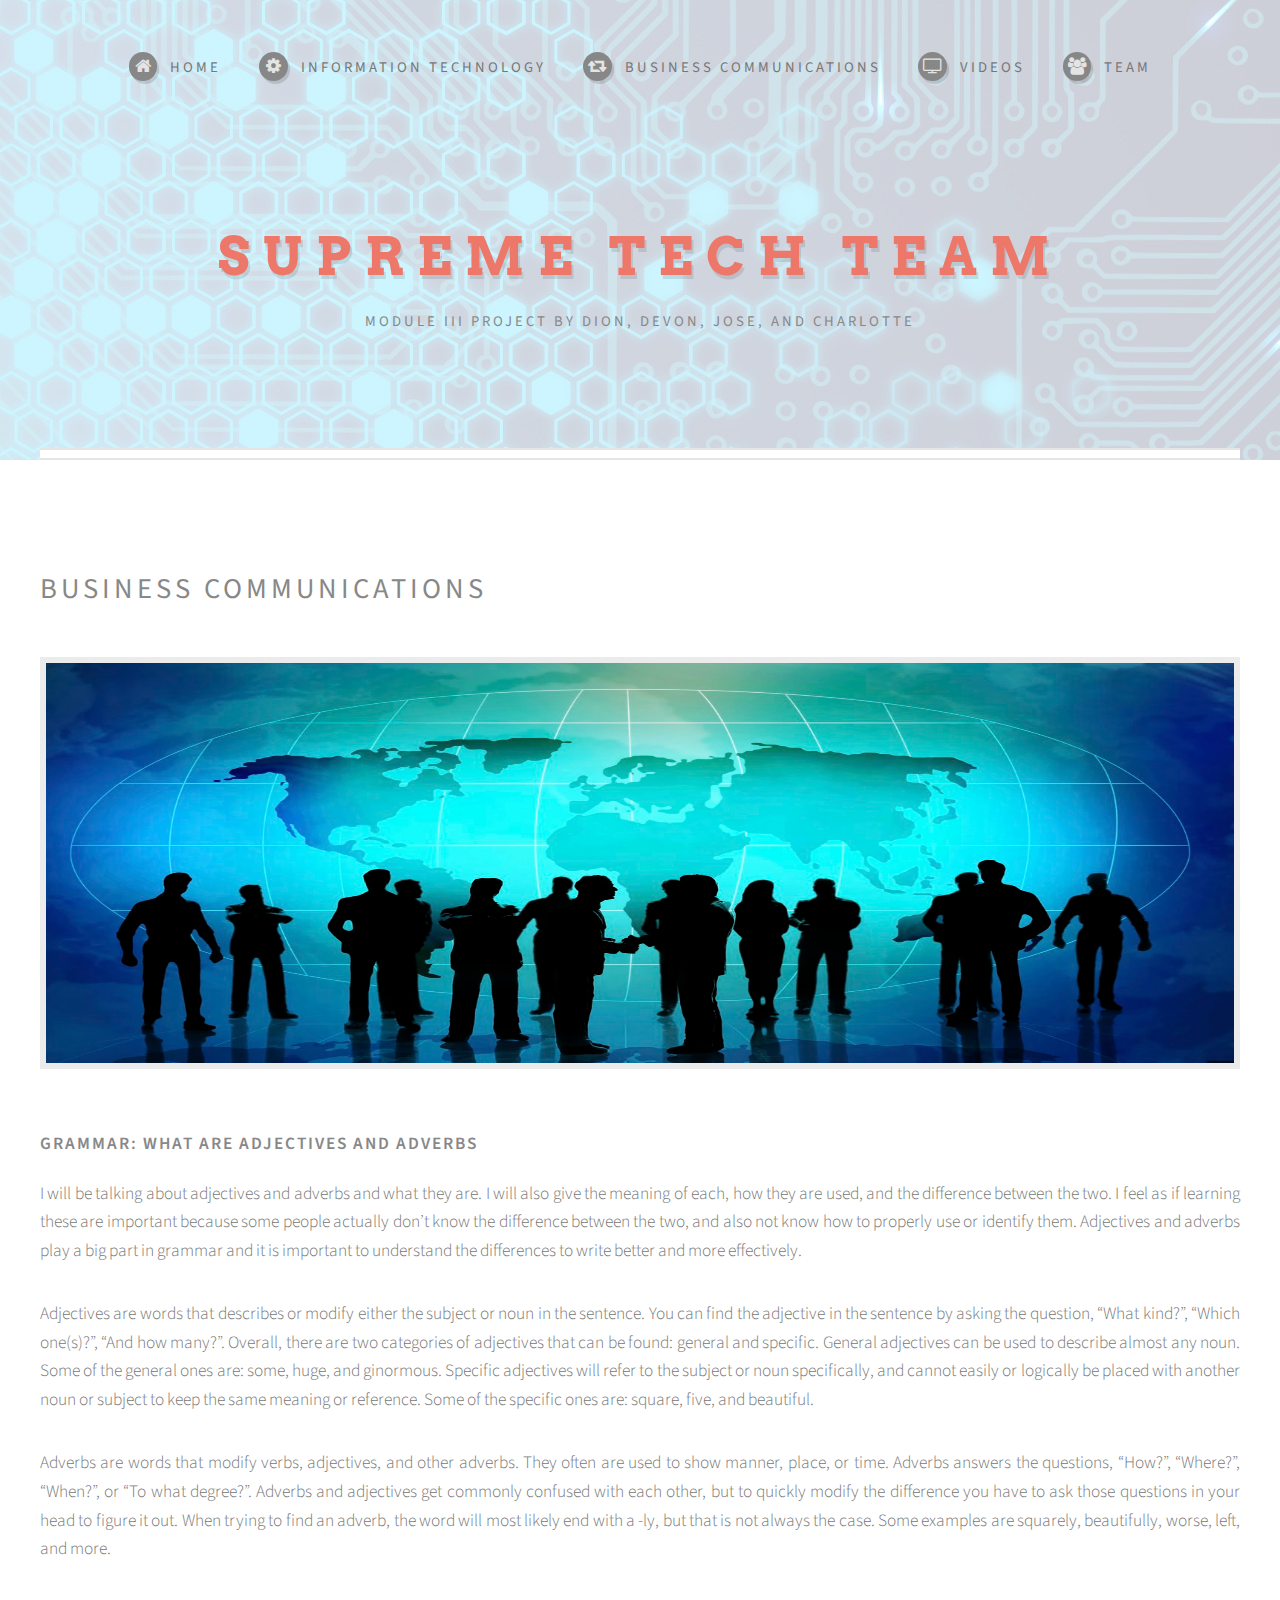
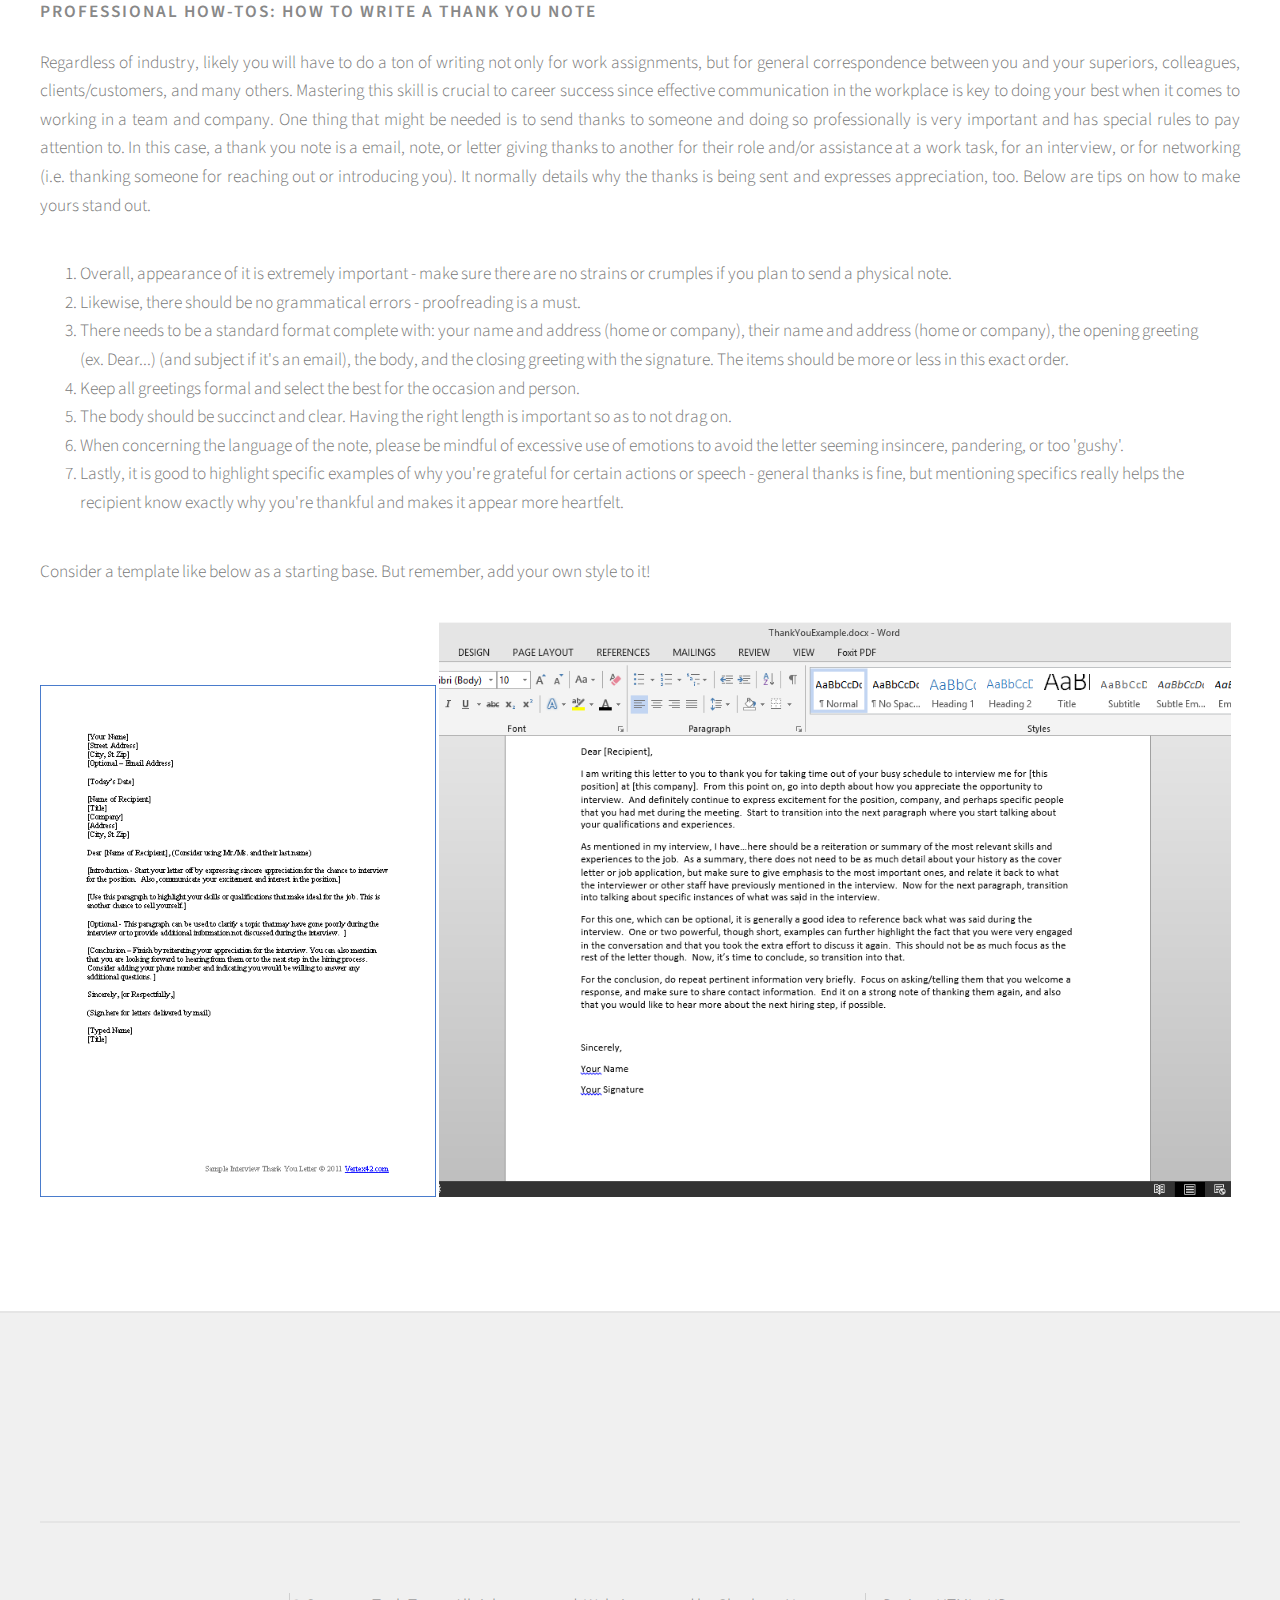
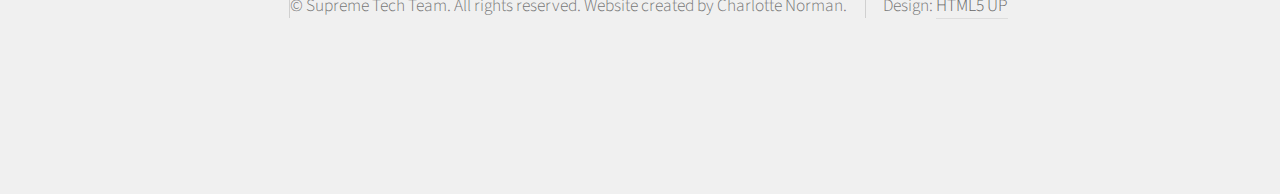
<file: buscomm.html>
<!DOCTYPE HTML>
<!--
	Strongly Typed by HTML5 UP
	html5up.net | @n33co
	Free for personal and commercial use under the CCA 3.0 license (html5up.net/license)
-->
<html>
	<head>
		<title>Business Communications</title>
		<meta charset="utf-8" />
		<meta name="viewport" content="width=device-width, initial-scale=1" />
		<!--[if lte IE 8]><script src="assets/js/ie/html5shiv.js"></script><![endif]-->
		<link rel="stylesheet" href="assets/css/main.css" />
		<!--[if lte IE 8]><link rel="stylesheet" href="assets/css/ie8.css" /><![endif]-->
	</head>
	<body class="homepage">
		<div id="page-wrapper">

			<!-- Header -->
				<div id="header-wrapper">
					<div id="header" class="container">

						<!-- Logo -->
							<h1 id="logo"><a href="index.html">Supreme Tech Team</a></h1>
							<p>Module III Project by Dion, Devon, Jose, and Charlotte</p>

						<!-- Nav -->
							<nav id="nav">
								<ul>
									<li><a class="icon fa-home" href="index.html"><span>Home</span></a></li>
									<li><a class="icon fa-cog" href="infotech.html"><span>Information Technology</span></a></li>
									<li><a class="icon fa-retweet" href="buscomm.html"><span>Business Communications</span></a></li>
									<li><a class="icon fa-television" href="videos.html"><span>Videos</span></a></li>
									<li>
										<a id="team" class="icon fa-users"><span>Team</span></a>
										<ul>
											<li><a href="team/dion.html">Dion Hicks</a></li>
											<li><a href="team/devon.html">Devon McCoy</a></li>
											<li><a href="team/jose.html">Jose Beltran</a></li>
											<li><a href="team/charlotte.html">Charlotte Norman</a></li>
										</ul>
									</li>
								</ul>
							</nav>

					</div>
				</div>

			<!-- Main -->
			<div id="main-wrapper">
				<div id="main" class="container">
					<div id="content">

						<!-- Post -->
							<article class="box post">
								<header>
									<h2>Business Communications</h2>
								</header>
								<span class="image featured"><img src="images/communication.jpeg" alt="A Group of People Conversing" height="400" /></span>

								<h3 id="grammar">Grammar: What Are Adjectives and Adverbs</h3>

								<p>I will be talking about adjectives and adverbs and what they are. I will also give the meaning of each, how they are used, and the difference between the two. I feel as if learning these are important because some people actually don’t know the difference between the two, and also not know how to properly use or identify them. Adjectives and adverbs play a big part in grammar and it is important to understand the differences to write better and more effectively.</p>

								<p>Adjectives are words that describes or modify either the subject or noun in the sentence. You can find the adjective in the sentence by asking the question, “What kind?”, “Which one(s)?”, “And how many?”.  Overall, there are two categories of adjectives that can be found: general and specific.  General adjectives can be used to describe almost any noun. Some of the general ones are: some, huge, and ginormous. Specific adjectives will refer to the subject or noun specifically, and cannot easily or logically be placed with another noun or subject to keep the same meaning or reference. Some of the specific ones are: square, five, and beautiful.</p>

								<p>Adverbs are words that modify verbs, adjectives, and other adverbs. They often are used to show manner, place, or time. Adverbs answers the questions, “How?”, “Where?”, “When?”, or “To what degree?”.  Adverbs and adjectives get commonly confused with each other, but to quickly modify the difference you have to ask those questions in your head to figure it out. When trying to find an adverb, the word will most likely end with a -ly, but that is not always the case.  Some examples are squarely, beautifully, worse, left, and more. </p>

								<h3 id="prof-thank-yous">Professional How-Tos: How to Write a Thank You Note</h3>

								<p>Regardless of industry, likely you will have to do a ton of writing not only for work assignments, but for general correspondence between you and your superiors, colleagues, clients/customers, and many others.  Mastering this skill is crucial to career success since effective communication in the workplace is key to doing your best when it comes to working in a team and company.  One thing that might be needed is to send thanks to someone and doing so professionally is very important and has special rules to pay attention to.  In this case, a thank you note is a email, note, or letter giving thanks to another for their role and/or assistance at a work task, for an interview, or for networking (i.e. thanking someone for reaching out or introducing you).  It normally details why the thanks is being sent and expresses appreciation, too.  Below are tips on how to make yours stand out.</p>

								<ol style="list-style-type: decimal; margin: 40px;">
									<li>Overall, appearance of it is extremely important - make sure there are no strains or crumples if you plan to send a physical note.</li>
									<li>Likewise, there should be no grammatical errors - proofreading is a must.</li>
									<li>There needs to be a standard format complete with: your name and address (home or company), their name and address (home or company), the opening greeting (ex. Dear...) (and subject if it's an email), the body, and the closing greeting with the signature. The items should be more or less in this exact order.</li>
									<li>Keep all greetings formal and select the best for the occasion and person.</li>
									<li>The body should be succinct and clear.  Having the right length is important so as to not drag on.</li>
									<li>When concerning the language of the note, please be mindful of excessive use of emotions to avoid the letter seeming insincere, pandering, or too 'gushy'.</li>
									<li>Lastly, it is good to highlight specific examples of why you're grateful for certain actions or speech - general thanks is fine, but mentioning specifics really helps the recipient know exactly why you're thankful and makes it appear more heartfelt.</li>
								</ol>

								<p>Consider a template like below as a starting base.  But remember, add your own style to it!</p>

									<img style="width: 33%;" src="images/thank-you-letter-template.gif" alt="Thank You Letter Template" />
									<img style="width: 66%" src="images/thankyouexample.png" alt="Charlotte's Thank You Example" />


							</article>

					</div>
				</div>
			</div>

			<!-- Footer -->
				<div id="footer-wrapper">
					<div id="footer" class="container">

					</div>
					<div id="copyright" class="container">
						<ul class="links">
							<li>&copy; Supreme Tech Team. All rights reserved. Website created by Charlotte Norman.</li><li>Design: <a href="http://html5up.net">HTML5 UP</a></li>
						</ul>
					</div>
				</div>

		</div>

		<!-- Scripts -->
			<script src="assets/js/jquery.min.js"></script>
			<script src="assets/js/jquery.dropotron.min.js"></script>
			<script src="assets/js/skel.min.js"></script>
			<script src="assets/js/skel-viewport.min.js"></script>
			<script src="assets/js/util.js"></script>
			<!--[if lte IE 8]><script src="assets/js/ie/respond.min.js"></script><![endif]-->
			<script src="assets/js/main.js"></script>

	</body>
</html>
</file>
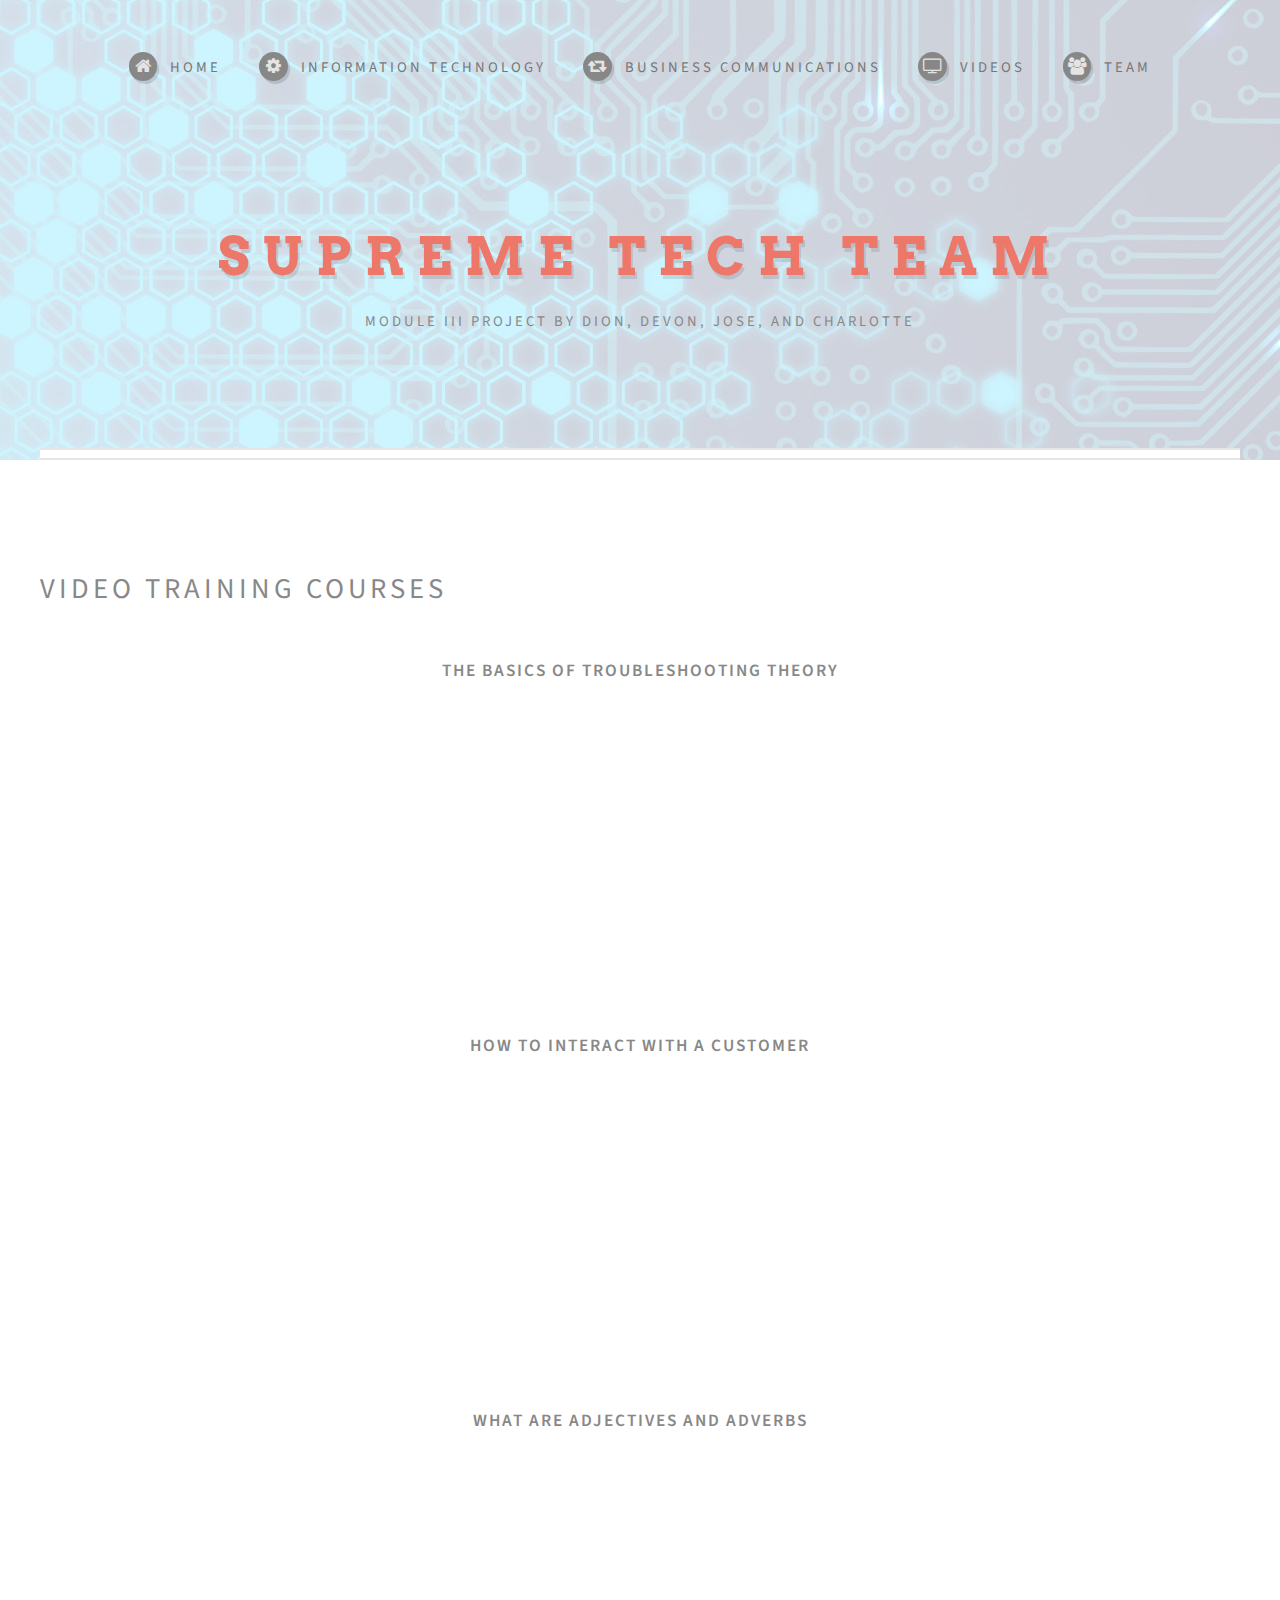
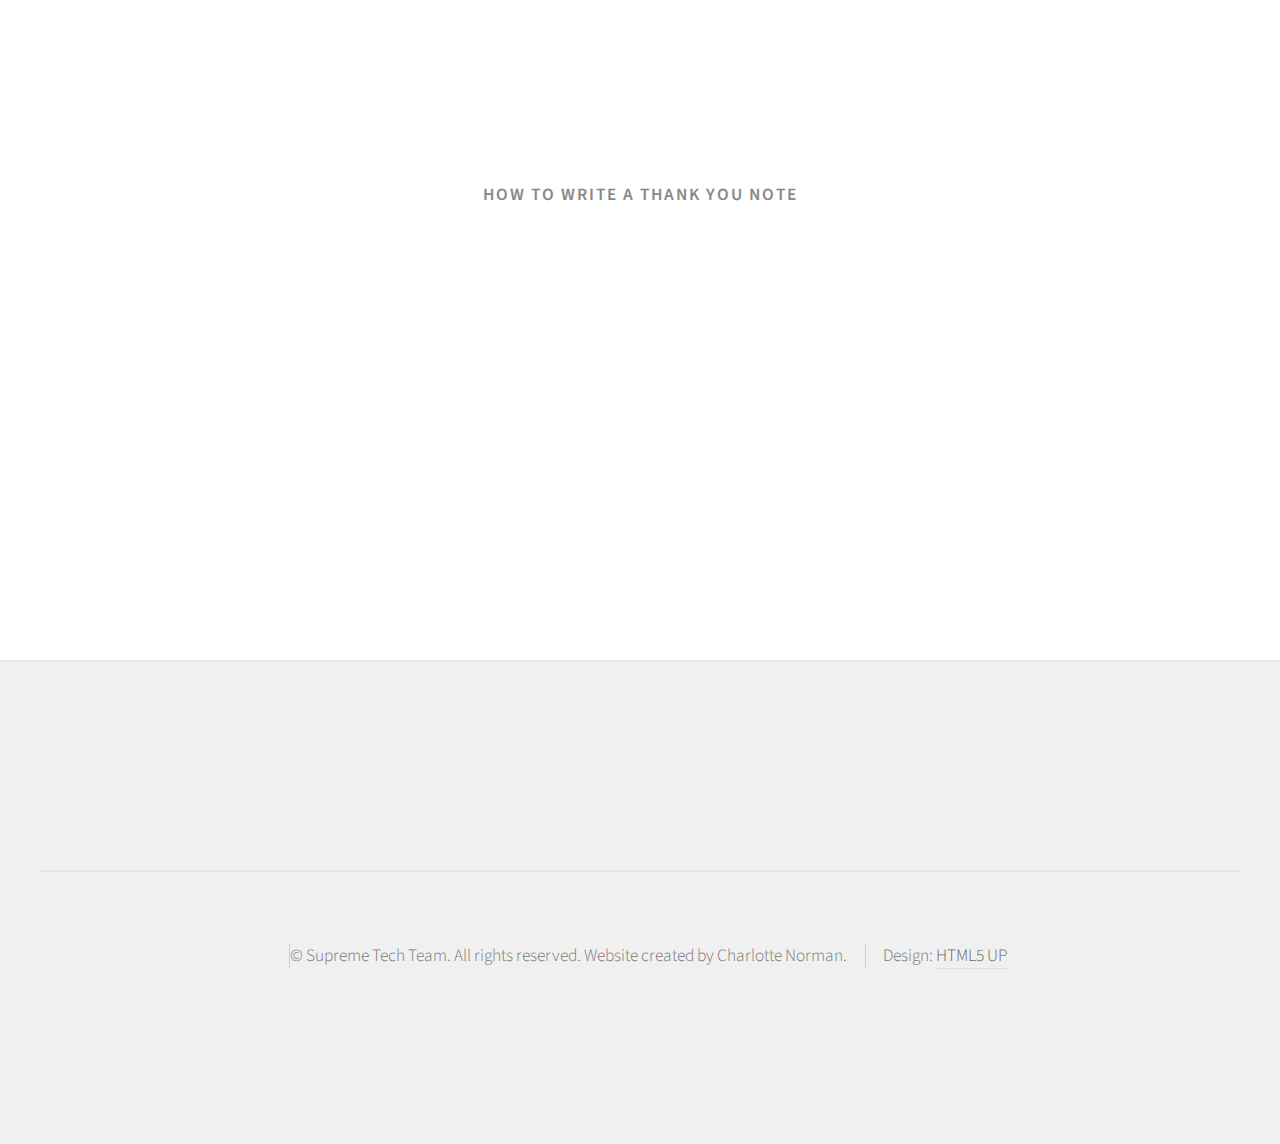
<file: videos.html>
<!DOCTYPE HTML>
<!--
	Strongly Typed by HTML5 UP
	html5up.net | @n33co
	Free for personal and commercial use under the CCA 3.0 license (html5up.net/license)
-->
<html>
	<head>
		<title>Videos</title>
		<meta charset="utf-8" />
		<meta name="viewport" content="width=device-width, initial-scale=1" />
		<!--[if lte IE 8]><script src="assets/js/ie/html5shiv.js"></script><![endif]-->
		<link rel="stylesheet" href="assets/css/main.css" />
		<!--[if lte IE 8]><link rel="stylesheet" href="assets/css/ie8.css" /><![endif]-->
	</head>
	<body class="homepage">
		<div id="page-wrapper">

			<!-- Header -->
				<div id="header-wrapper">
					<div id="header" class="container">

						<!-- Logo -->
							<h1 id="logo"><a href="index.html">Supreme Tech Team</a></h1>
							<p>Module III Project by Dion, Devon, Jose, and Charlotte</p>

						<!-- Nav -->
							<nav id="nav">
								<ul>
									<li><a class="icon fa-home" href="index.html"><span>Home</span></a></li>
									<li><a class="icon fa-cog" href="infotech.html"><span>Information Technology</span></a></li>
									<li><a class="icon fa-retweet" href="buscomm.html"><span>Business Communications</span></a></li>
									<li><a class="icon fa-television" href="videos.html"><span>Videos</span></a></li>
									<li>
										<a id="team" class="icon fa-users"><span>Team</span></a>
										<ul>
											<li><a href="team/dion.html">Dion Hicks</a></li>
											<li><a href="team/devon.html">Devon McCoy</a></li>
											<li><a href="team/jose.html">Jose Beltran</a></li>
											<li><a href="team/charlotte.html">Charlotte Norman</a></li>
										</ul>
									</li>
								</ul>
							</nav>

					</div>
				</div>

			<!-- Main -->
			<div id="main-wrapper">
				<div id="main" class="container">
					<div id="content">

						<!-- Post -->
							<article class="box post">
								<header>
									<h2>Video Training Courses</h2>
								</header>

								<h3 style="text-align: center;">The Basics of Troubleshooting Theory</h3>

								<center><iframe width="560" height="315" src="https://www.youtube.com/embed/lTKJsMsSOF0" frameborder="0" allowfullscreen></iframe></center>

								<h3 style="text-align: center;">How to Interact with a Customer</h3>

								<center><iframe width="560" height="315" src="https://www.youtube.com/embed/ApB28BJZpnE" frameborder="0" allowfullscreen></iframe></center>

								<h3 style="text-align: center;">What Are Adjectives and Adverbs</h3>

								<center><iframe width="560" height="315" src="https://www.youtube.com/embed/ebWQ3k6zdto" frameborder="0" allowfullscreen></iframe></center>

								<h3 style="text-align: center;">How to Write a Thank You Note</h3>

								<center><iframe width="560" height="315" src="https://www.youtube.com/embed/hCckVg8dlhU" frameborder="0" allowfullscreen></iframe></center>

							</article>

					</div>
				</div>
			</div>

			<!-- Footer -->
				<div id="footer-wrapper">
					<div id="footer" class="container">

					</div>
					<div id="copyright" class="container">
						<ul class="links">
							<li>&copy; Supreme Tech Team. All rights reserved. Website created by Charlotte Norman.</li><li>Design: <a href="http://html5up.net">HTML5 UP</a></li>
						</ul>
					</div>
				</div>

		</div>

		<!-- Scripts -->
			<script src="assets/js/jquery.min.js"></script>
			<script src="assets/js/jquery.dropotron.min.js"></script>
			<script src="assets/js/skel.min.js"></script>
			<script src="assets/js/skel-viewport.min.js"></script>
			<script src="assets/js/util.js"></script>
			<!--[if lte IE 8]><script src="assets/js/ie/respond.min.js"></script><![endif]-->
			<script src="assets/js/main.js"></script>

	</body>
</html>
</file>
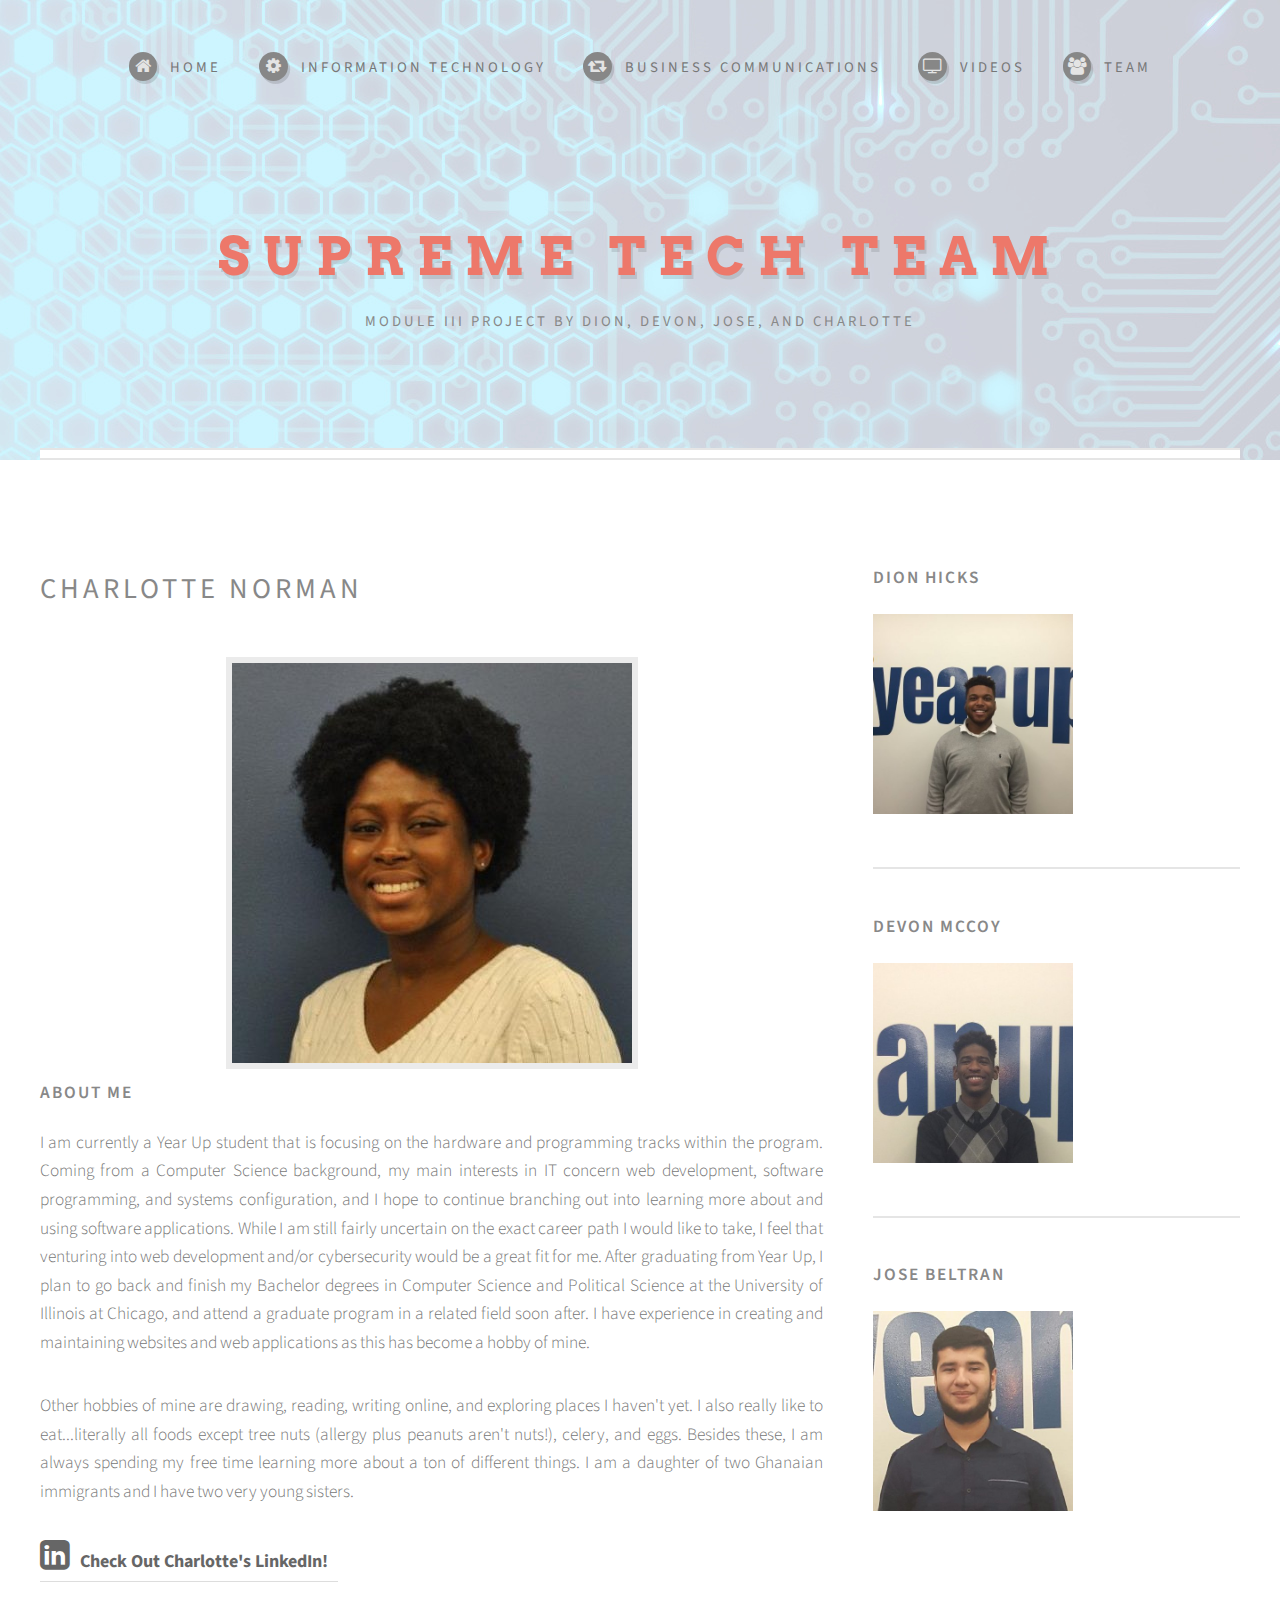
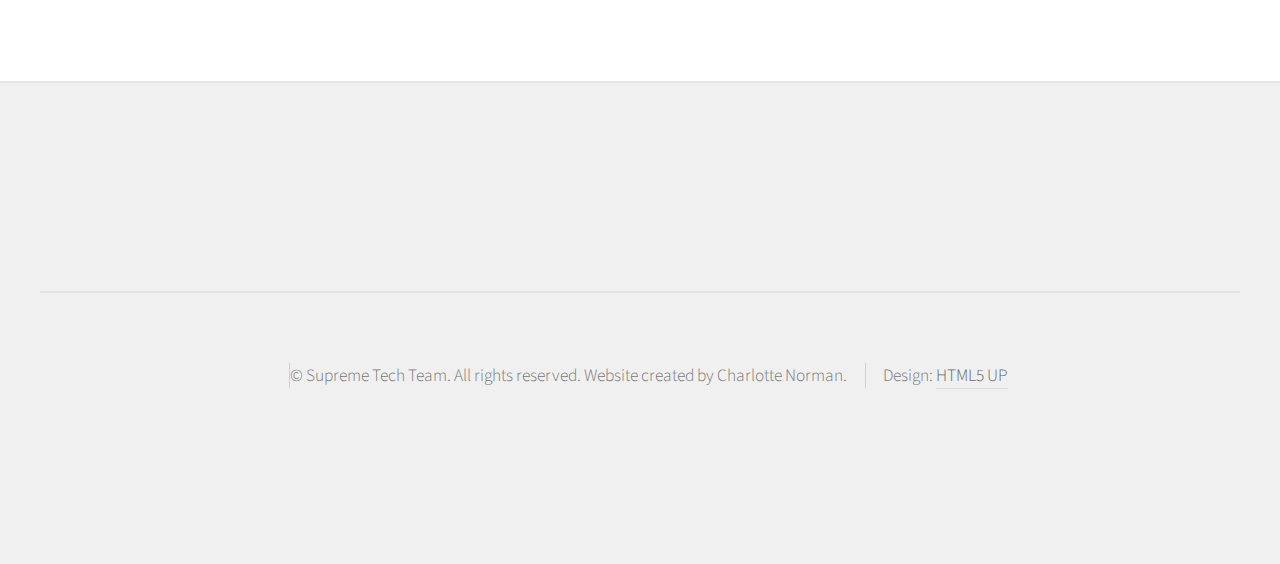
<file: team/charlotte.html>
<!DOCTYPE HTML>
<!--
	Strongly Typed by HTML5 UP
	html5up.net | @n33co
	Free for personal and commercial use under the CCA 3.0 license (html5up.net/license)
-->
<html>
	<head>
		<title>Charlotte Norman</title>
		<meta charset="utf-8" />
		<meta name="viewport" content="width=device-width, initial-scale=1" />
		<!--[if lte IE 8]><script src="assets/js/ie/html5shiv.js"></script><![endif]-->
		<link rel="stylesheet" href="../assets/css/main.css" />
		<!--[if lte IE 8]><link rel="stylesheet" href="assets/css/ie8.css" /><![endif]-->
	</head>
	<body class="right-sidebar">
		<div id="page-wrapper">

			<!-- Header -->
				<div id="header-wrapper">
					<div id="header" class="container">

						<!-- Logo -->
							<h1 id="logo"><a href="../index.html">Supreme Tech Team</a></h1>
							<p>Module III Project by Dion, Devon, Jose, and Charlotte</p>

						<!-- Nav -->
							<nav id="nav">
								<ul>
									<li><a class="icon fa-home" href="../index.html"><span>Home</span></a></li>
									<li><a class="icon fa-cog" href="../infotech.html"><span>Information Technology</span></a></li>
									<li><a class="icon fa-retweet" href="../buscomm.html"><span>Business Communications</span></a></li>
									<li><a class="icon fa-television" href="../videos.html"><span>Videos</span></a></li>
									<li>
										<a id="team" class="icon fa-users"><span>Team</span></a>
										<ul>
											<li><a href="dion.html">Dion Hicks</a></li>
											<li><a href="devon.html">Devon McCoy</a></li>
											<li><a href="jose.html">Jose Beltran</a></li>
											<li><a href="charlotte.html">Charlotte Norman</a></li>
										</ul>
									</li>
								</ul>
							</nav>

					</div>
				</div>

			<!-- Main -->
				<div id="main-wrapper">
					<div id="main" class="container">
						<div class="row">

							<!-- Content -->
								<div id="content" class="8u 12u(mobile)">

									<!-- Post -->
										<article class="box post">
											<header>
												<h2>Charlotte Norman</h2>
											</header>
											<center><span class="image"><img src="../images/charlotte.jpg" alt="Charlotte Norman" width="200" height="400" /></span></center>

											<h3>About Me</h3>

											<p>I am currently a Year Up student that is focusing on the hardware and programming tracks within the program.  Coming from a Computer Science background, my main interests in IT concern web development, software programming, and systems configuration, and I hope to continue branching out into learning more about and using software applications.  While I am still fairly uncertain on the exact career path I would like to take, I feel that venturing into web development and/or cybersecurity would be a great fit for me.  After graduating from Year Up, I plan to go back and finish my Bachelor degrees in Computer Science and Political Science at the University of Illinois at Chicago, and attend a graduate program in a related field soon after.  I have experience in creating and maintaining websites and web applications as this has become a hobby of mine.</p>

											<p>Other hobbies of mine are drawing, reading, writing online, and exploring places I haven't yet.  I also really like to eat...literally all foods except tree nuts (allergy plus peanuts aren't nuts!), celery, and eggs.  Besides these, I am always spending my free time learning more about a ton of different things.  I am a daughter of two Ghanaian immigrants and I have two very young sisters.</p>

											<a href="https://www.linkedin.com/in/charlotte-norman-b1530281" class="icon fa-linkedin-square fa-2x" target="_blank"><span style="font-size: 18px; margin: 10px; font-weight: bold;">Check Out Charlotte's LinkedIn!</span></a>
										</article>

								</div>

							<!-- Sidebar -->
								<div id="sidebar" class="4u 12u(mobile)">

									<!-- Excerpts -->
										<section>
											<ul class="divided">
												<li>

													<!-- Excerpt -->
														<article class="box excerpt">
															<header>
																<h3><a href="dion.html">Dion Hicks</a></h3>
															</header>
															<img src="../images/dion.png" alt="Dion Hicks" width="200" height="200" />
														</article>

												</li>
												<li>

													<!-- Excerpt -->
														<article class="box excerpt">
															<header>
																<h3><a href="devon.html">Devon McCoy</a></h3>
															</header>
															<img src="../images/devon.png" alt="Devon McCoy" width="200" height="200" />
														</article>

												</li>
												<li>

													<!-- Excerpt -->
														<article class="box excerpt">
															<header>
																<h3><a href="jose.html">Jose Beltran</a></h3>
															</header>
															<img src="../images/jose.png" alt="Jose Beltran" width="200" height="200" />
														</article>

												</li>
											</ul>
										</section>

								</div>

						</div>
					</div>
				</div>

			<!-- Footer -->
				<div id="footer-wrapper">
					<div id="footer" class="container">

					</div>
					<div id="copyright" class="container">
						<ul class="links">
							<li>&copy; Supreme Tech Team. All rights reserved. Website created by Charlotte Norman.</li><li>Design: <a href="http://html5up.net">HTML5 UP</a></li>
						</ul>
					</div>
				</div>

		</div>

		<!-- Scripts -->
			<script src="../assets/js/jquery.min.js"></script>
			<script src="../assets/js/jquery.dropotron.min.js"></script>
			<script src="../assets/js/skel.min.js"></script>
			<script src="../assets/js/skel-viewport.min.js"></script>
			<script src="../assets/js/util.js"></script>
			<!--[if lte IE 8]><script src="assets/js/ie/respond.min.js"></script><![endif]-->
			<script src="../assets/js/main.js"></script>

	</body>
</html>
</file>
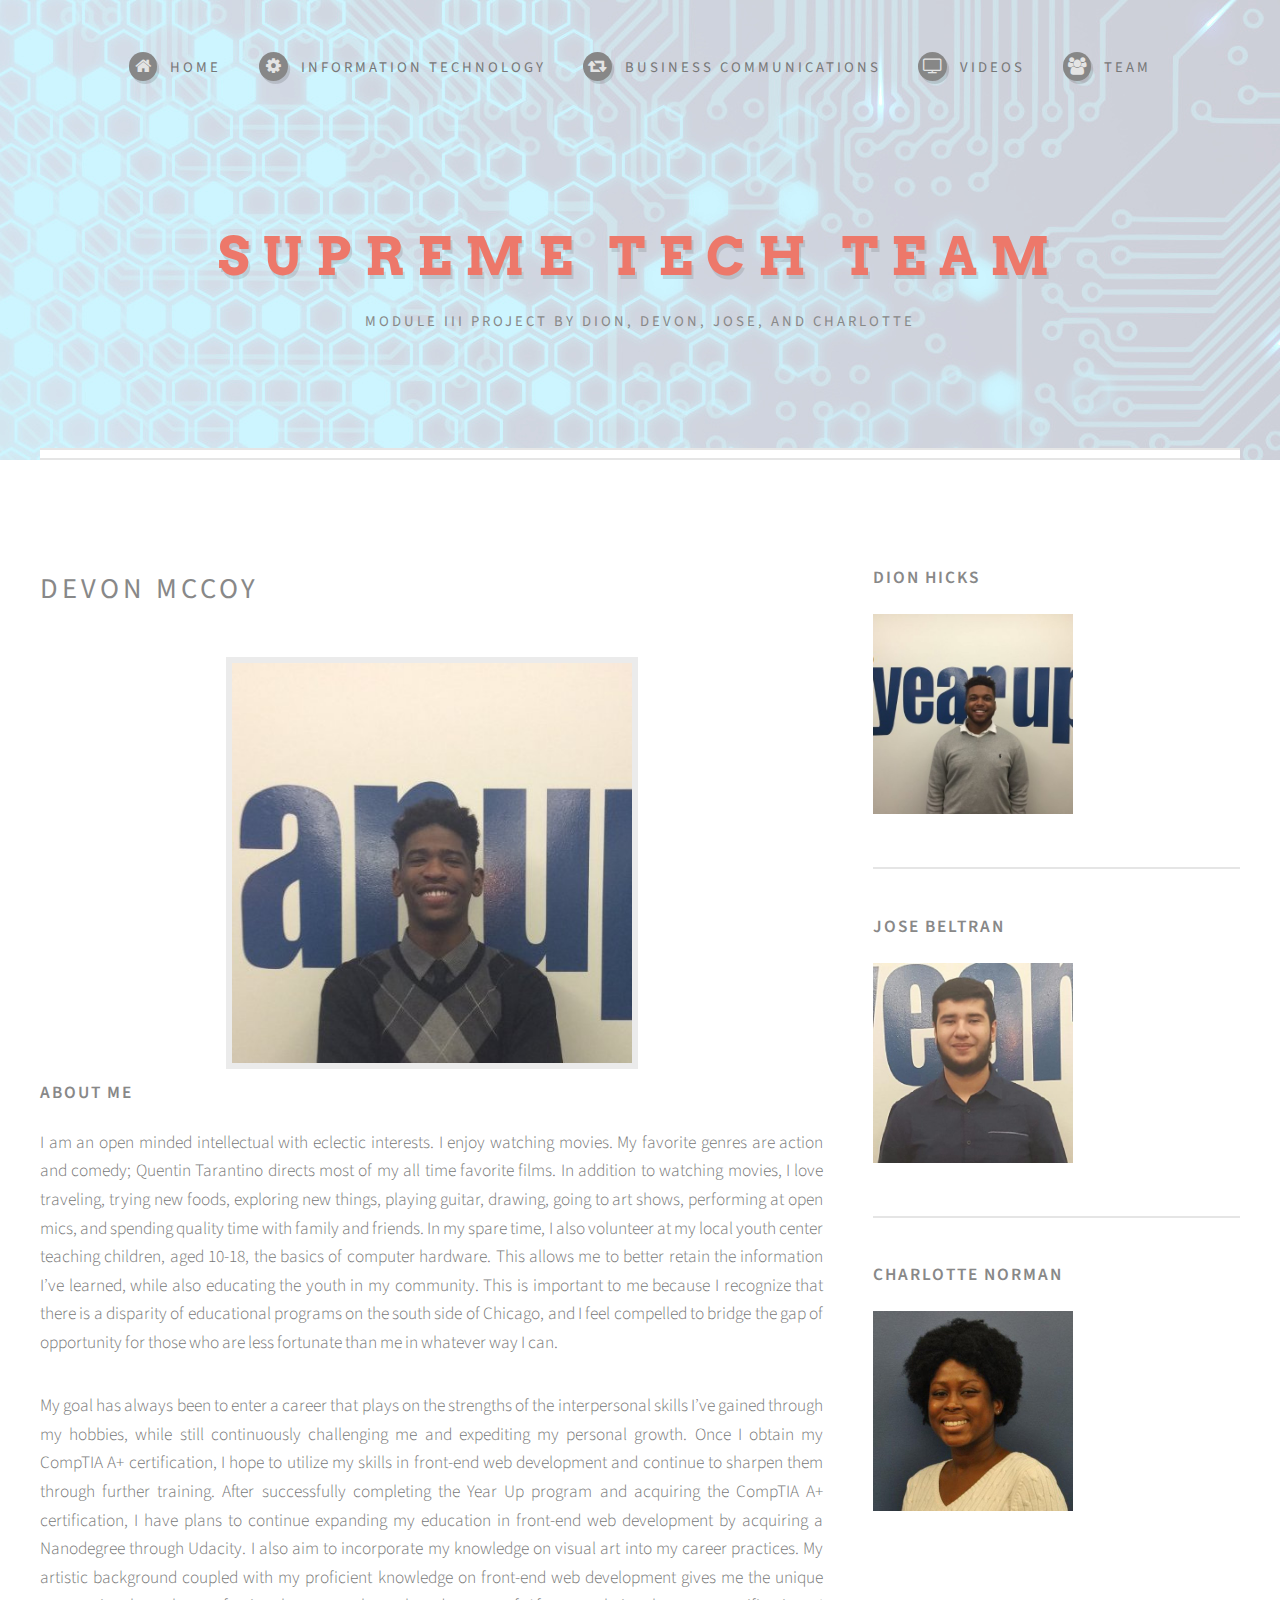
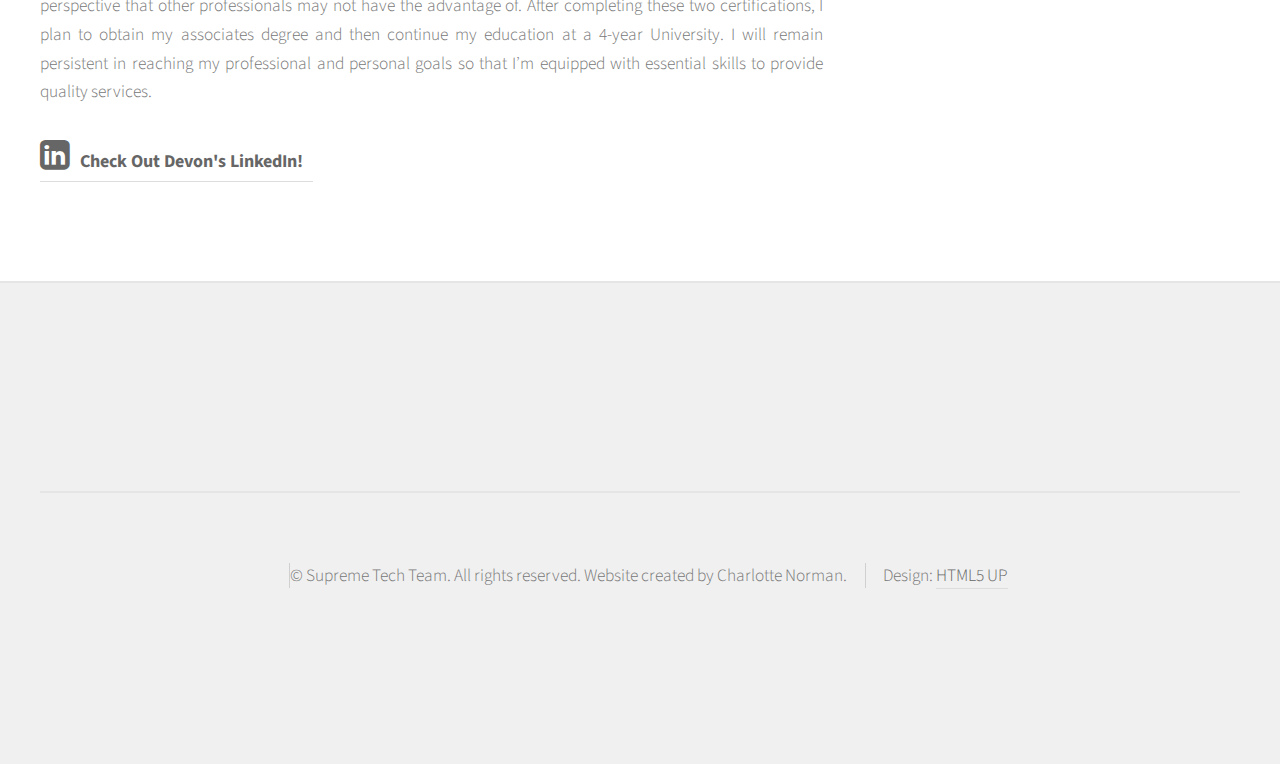
<file: team/devon.html>
<!DOCTYPE HTML>
<!--
	Strongly Typed by HTML5 UP
	html5up.net | @n33co
	Free for personal and commercial use under the CCA 3.0 license (html5up.net/license)
-->
<html>
	<head>
		<title>Charlotte Norman</title>
		<meta charset="utf-8" />
		<meta name="viewport" content="width=device-width, initial-scale=1" />
		<!--[if lte IE 8]><script src="assets/js/ie/html5shiv.js"></script><![endif]-->
		<link rel="stylesheet" href="../assets/css/main.css" />
		<!--[if lte IE 8]><link rel="stylesheet" href="assets/css/ie8.css" /><![endif]-->
	</head>
	<body class="right-sidebar">
		<div id="page-wrapper">

			<!-- Header -->
				<div id="header-wrapper">
					<div id="header" class="container">

						<!-- Logo -->
							<h1 id="logo"><a href="../index.html">Supreme Tech Team</a></h1>
							<p>Module III Project by Dion, Devon, Jose, and Charlotte</p>

						<!-- Nav -->
							<nav id="nav">
								<ul>
									<li><a class="icon fa-home" href="../index.html"><span>Home</span></a></li>
									<li><a class="icon fa-cog" href="../infotech.html"><span>Information Technology</span></a></li>
									<li><a class="icon fa-retweet" href="../buscomm.html"><span>Business Communications</span></a></li>
									<li><a class="icon fa-television" href="../videos.html"><span>Videos</span></a></li>
									<li>
										<a id="team" class="icon fa-users"><span>Team</span></a>
										<ul>
											<li><a href="dion.html">Dion Hicks</a></li>
											<li><a href="devon.html">Devon McCoy</a></li>
											<li><a href="jose.html">Jose Beltran</a></li>
											<li><a href="charlotte.html">Charlotte Norman</a></li>
										</ul>
									</li>
								</ul>
							</nav>

					</div>
				</div>

			<!-- Main -->
				<div id="main-wrapper">
					<div id="main" class="container">
						<div class="row">

							<!-- Content -->
								<div id="content" class="8u 12u(mobile)">

									<!-- Post -->
										<article class="box post">
											<header>
												<h2>Devon McCoy</h2>
											</header>
											<center><span class="image"><img src="../images/devon.png" alt="Devon McCoy" width="200" height="400" /></span></center>

											<h3>About Me</h3>

											<p>I am an open minded intellectual with eclectic interests. I enjoy watching movies. My favorite genres are action and comedy; Quentin Tarantino directs most of my all time favorite films. In addition to watching movies, I love traveling, trying new foods, exploring new things, playing guitar, drawing, going to art shows, performing at open mics, and spending quality time with family and friends. In my spare time, I also volunteer at my local youth center teaching children, aged 10-18, the basics of computer hardware. This allows me to better retain the information I’ve learned, while also educating the youth in my community. This is important to me because I recognize that there is a disparity of educational programs on the south side of Chicago, and I feel compelled to bridge the gap of opportunity for those who are less fortunate than me in whatever way I can.</p>

											<p>My goal has always been to enter a career that plays on the strengths of the interpersonal skills I’ve gained through my hobbies, while still continuously challenging me and expediting my personal growth. Once I obtain my CompTIA A+ certification, I hope to utilize my skills in front-end web development and continue to sharpen them through further training. After successfully completing the Year Up program and acquiring the CompTIA A+ certification, I have plans to continue expanding my education in front-end web development by acquiring a Nanodegree through Udacity. I also aim to incorporate my knowledge on visual art into my career practices. My artistic background coupled with my proficient knowledge on front-end web development gives me the unique perspective that other professionals may not have the advantage of. After completing these two certifications, I plan to obtain my associates degree and then continue my education at a 4-year University. I will remain persistent in reaching my professional and personal goals so that I’m equipped with essential skills to provide quality services.</p>

											<a href="https://www.linkedin.com/in/devon-mccoy-87a62410a" class="icon fa-linkedin-square fa-2x" target="_blank"><span style="font-size: 18px; margin: 10px; font-weight: bold;">Check Out Devon's LinkedIn!</span></a>
										</article>

								</div>

							<!-- Sidebar -->
								<div id="sidebar" class="4u 12u(mobile)">

									<!-- Excerpts -->
										<section>
											<ul class="divided">
												<li>

													<!-- Excerpt -->
														<article class="box excerpt">
															<header>
																<h3><a href="dion.html">Dion Hicks</a></h3>
															</header>
															<img src="../images/dion.png" alt="Dion Hicks" width="200" height="200" />
														</article>

												</li>
												<li>

													<!-- Excerpt -->
														<article class="box excerpt">
															<header>
																<h3><a href="jose.html">Jose Beltran</a></h3>
															</header>
															<img src="../images/jose.png" alt="Jose Beltran" width="200" height="200" />
														</article>

												</li>
												<li>

													<!-- Excerpt -->
														<article class="box excerpt">
															<header>
																<h3><a href="charlotte.html">Charlotte Norman</a></h3>
															</header>
															<img src="../images/charlotte.jpg" alt="Charlotte Norman" width="200" height="200" />
														</article>

												</li>
											</ul>
										</section>

								</div>

						</div>
					</div>
				</div>

			<!-- Footer -->
				<div id="footer-wrapper">
					<div id="footer" class="container">

					</div>
					<div id="copyright" class="container">
						<ul class="links">
							<li>&copy; Supreme Tech Team. All rights reserved. Website created by Charlotte Norman.</li><li>Design: <a href="http://html5up.net">HTML5 UP</a></li>
						</ul>
					</div>
				</div>

		</div>

		<!-- Scripts -->
			<script src="../assets/js/jquery.min.js"></script>
			<script src="../assets/js/jquery.dropotron.min.js"></script>
			<script src="../assets/js/skel.min.js"></script>
			<script src="../assets/js/skel-viewport.min.js"></script>
			<script src="../assets/js/util.js"></script>
			<!--[if lte IE 8]><script src="assets/js/ie/respond.min.js"></script><![endif]-->
			<script src="../assets/js/main.js"></script>

	</body>
</html>
</file>
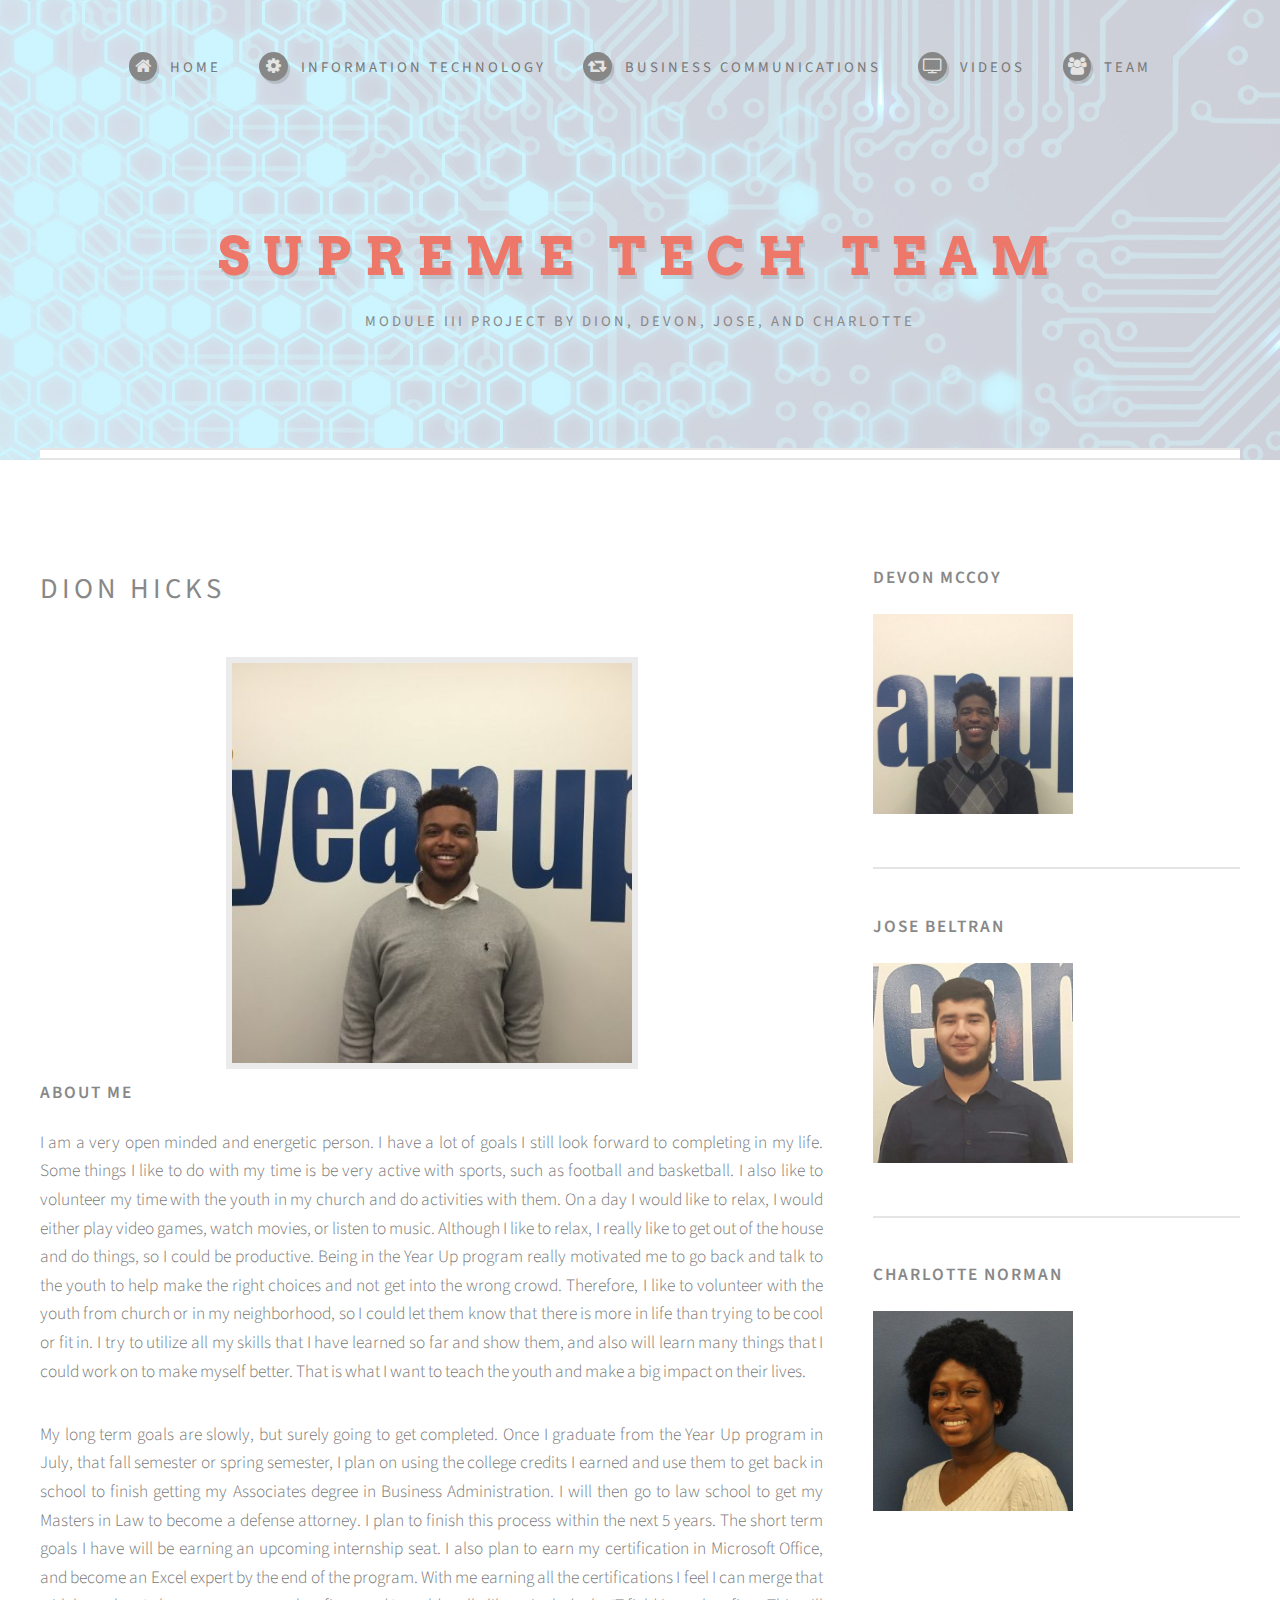
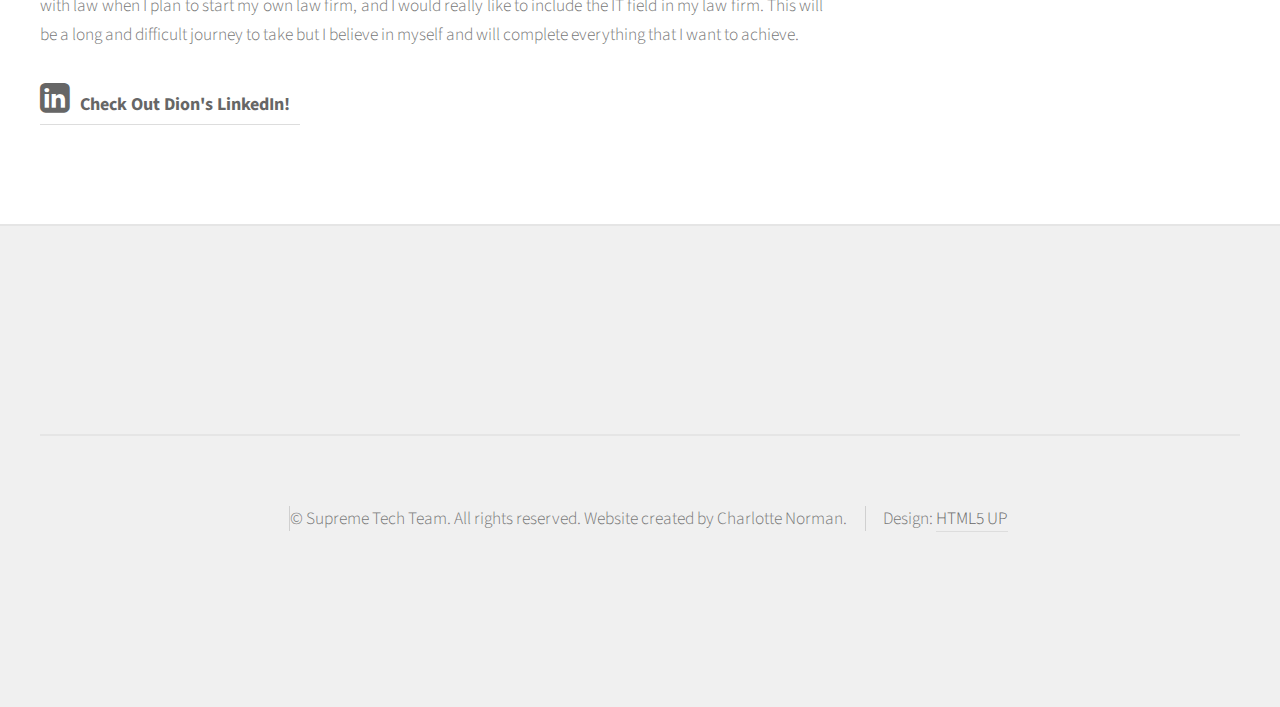
<file: team/dion.html>
<!DOCTYPE HTML>
<!--
	Strongly Typed by HTML5 UP
	html5up.net | @n33co
	Free for personal and commercial use under the CCA 3.0 license (html5up.net/license)
-->
<html>
	<head>
		<title>Charlotte Norman</title>
		<meta charset="utf-8" />
		<meta name="viewport" content="width=device-width, initial-scale=1" />
		<!--[if lte IE 8]><script src="assets/js/ie/html5shiv.js"></script><![endif]-->
		<link rel="stylesheet" href="../assets/css/main.css" />
		<!--[if lte IE 8]><link rel="stylesheet" href="assets/css/ie8.css" /><![endif]-->
	</head>
	<body class="right-sidebar">
		<div id="page-wrapper">

			<!-- Header -->
				<div id="header-wrapper">
					<div id="header" class="container">

						<!-- Logo -->
							<h1 id="logo"><a href="../index.html">Supreme Tech Team</a></h1>
							<p>Module III Project by Dion, Devon, Jose, and Charlotte</p>

						<!-- Nav -->
							<nav id="nav">
								<ul>
									<li><a class="icon fa-home" href="../index.html"><span>Home</span></a></li>
									<li><a class="icon fa-cog" href="../infotech.html"><span>Information Technology</span></a></li>
									<li><a class="icon fa-retweet" href="../buscomm.html"><span>Business Communications</span></a></li>
									<li><a class="icon fa-television" href="../videos.html"><span>Videos</span></a></li>
									<li>
										<a id="team" class="icon fa-users"><span>Team</span></a>
										<ul>
											<li><a href="dion.html">Dion Hicks</a></li>
											<li><a href="devon.html">Devon McCoy</a></li>
											<li><a href="jose.html">Jose Beltran</a></li>
											<li><a href="charlotte.html">Charlotte Norman</a></li>
										</ul>
									</li>
								</ul>
							</nav>

					</div>
				</div>

			<!-- Main -->
				<div id="main-wrapper">
					<div id="main" class="container">
						<div class="row">

							<!-- Content -->
								<div id="content" class="8u 12u(mobile)">

									<!-- Post -->
										<article class="box post">
											<header>
												<h2>Dion Hicks</h2>
											</header>
											<center><span class="image"><img src="../images/dion.png" alt="Dion Hicks" width="200" height="400" /></span></center>

											<h3>About Me</h3>

											<p>I am a very open minded and energetic person. I have a lot of goals I still look forward to completing in my life. Some things I like to do with my time is be very active with sports, such as football and basketball. I also like to volunteer my time with the youth in my church and do activities with them. On a day I would like to relax, I would either play video games, watch movies, or listen to music. Although I like to relax, I really like to get out of the house and do things, so I could be productive. Being in the Year Up program really motivated me to go back and talk to the youth to help make the right choices and not get into the wrong crowd. Therefore, I like to volunteer with the youth from church or in my neighborhood, so I could let them know that there is more in life than trying to be cool or fit in. I try to utilize all my skills that I have learned so far and show them, and also will learn many things that I could work on to make myself better. That is what I want to teach the youth and make a big impact on their lives.</p>

											<p>My long term goals are slowly, but surely going to get completed. Once I graduate from the Year Up program in July, that fall semester or spring semester, I plan on using the college credits I earned and use them to get back in school to finish getting my Associates degree in Business Administration. I will then go to law school to get my Masters in Law to become a defense attorney. I plan to finish this process within the next 5 years. The short term goals I have will be earning an upcoming internship seat. I also plan to earn my certification in Microsoft Office, and become an Excel expert by the end of the program. With me earning all the certifications I feel I can merge that with law when I plan to start my own law firm, and I would really like to include the IT field in my law firm. This will be a long and difficult journey to take but I believe in myself and will complete everything that I want to achieve.</p>

											<a href="https://www.linkedin.com/in/dion-hicks-1911a910b" class="icon fa-linkedin-square fa-2x" target="_blank"><span style="font-size: 18px; margin: 10px; font-weight: bold;">Check Out Dion's LinkedIn!</span></a>
										</article>

								</div>

							<!-- Sidebar -->
								<div id="sidebar" class="4u 12u(mobile)">

									<!-- Excerpts -->
										<section>
											<ul class="divided">
												<li>

													<!-- Excerpt -->
														<article class="box excerpt">
															<header>
																<h3><a href="devon.html">Devon McCoy</a></h3>
															</header>
															<img src="../images/devon.png" alt="Devon McCoy" width="200" height="200" />
														</article>

												</li>
												<li>

													<!-- Excerpt -->
														<article class="box excerpt">
															<header>
																<h3><a href="jose.html">Jose Beltran</a></h3>
															</header>
															<img src="../images/jose.png" alt="Jose Beltran" width="200" height="200" />
														</article>

												</li>
												<li>

													<!-- Excerpt -->
														<article class="box excerpt">
															<header>
																<h3><a href="charlotte.html">Charlotte Norman</a></h3>
															</header>
															<img src="../images/charlotte.jpg" alt="Charlotte Norman" width="200" height="200" />
														</article>

												</li>
											</ul>
										</section>

								</div>

						</div>
					</div>
				</div>

			<!-- Footer -->
				<div id="footer-wrapper">
					<div id="footer" class="container">

					</div>
					<div id="copyright" class="container">
						<ul class="links">
							<li>&copy; Supreme Tech Team. All rights reserved. Website created by Charlotte Norman.</li><li>Design: <a href="http://html5up.net">HTML5 UP</a></li>
						</ul>
					</div>
				</div>

		</div>

		<!-- Scripts -->
			<script src="../assets/js/jquery.min.js"></script>
			<script src="../assets/js/jquery.dropotron.min.js"></script>
			<script src="../assets/js/skel.min.js"></script>
			<script src="../assets/js/skel-viewport.min.js"></script>
			<script src="../assets/js/util.js"></script>
			<!--[if lte IE 8]><script src="assets/js/ie/respond.min.js"></script><![endif]-->
			<script src="../assets/js/main.js"></script>

	</body>
</html>
</file>
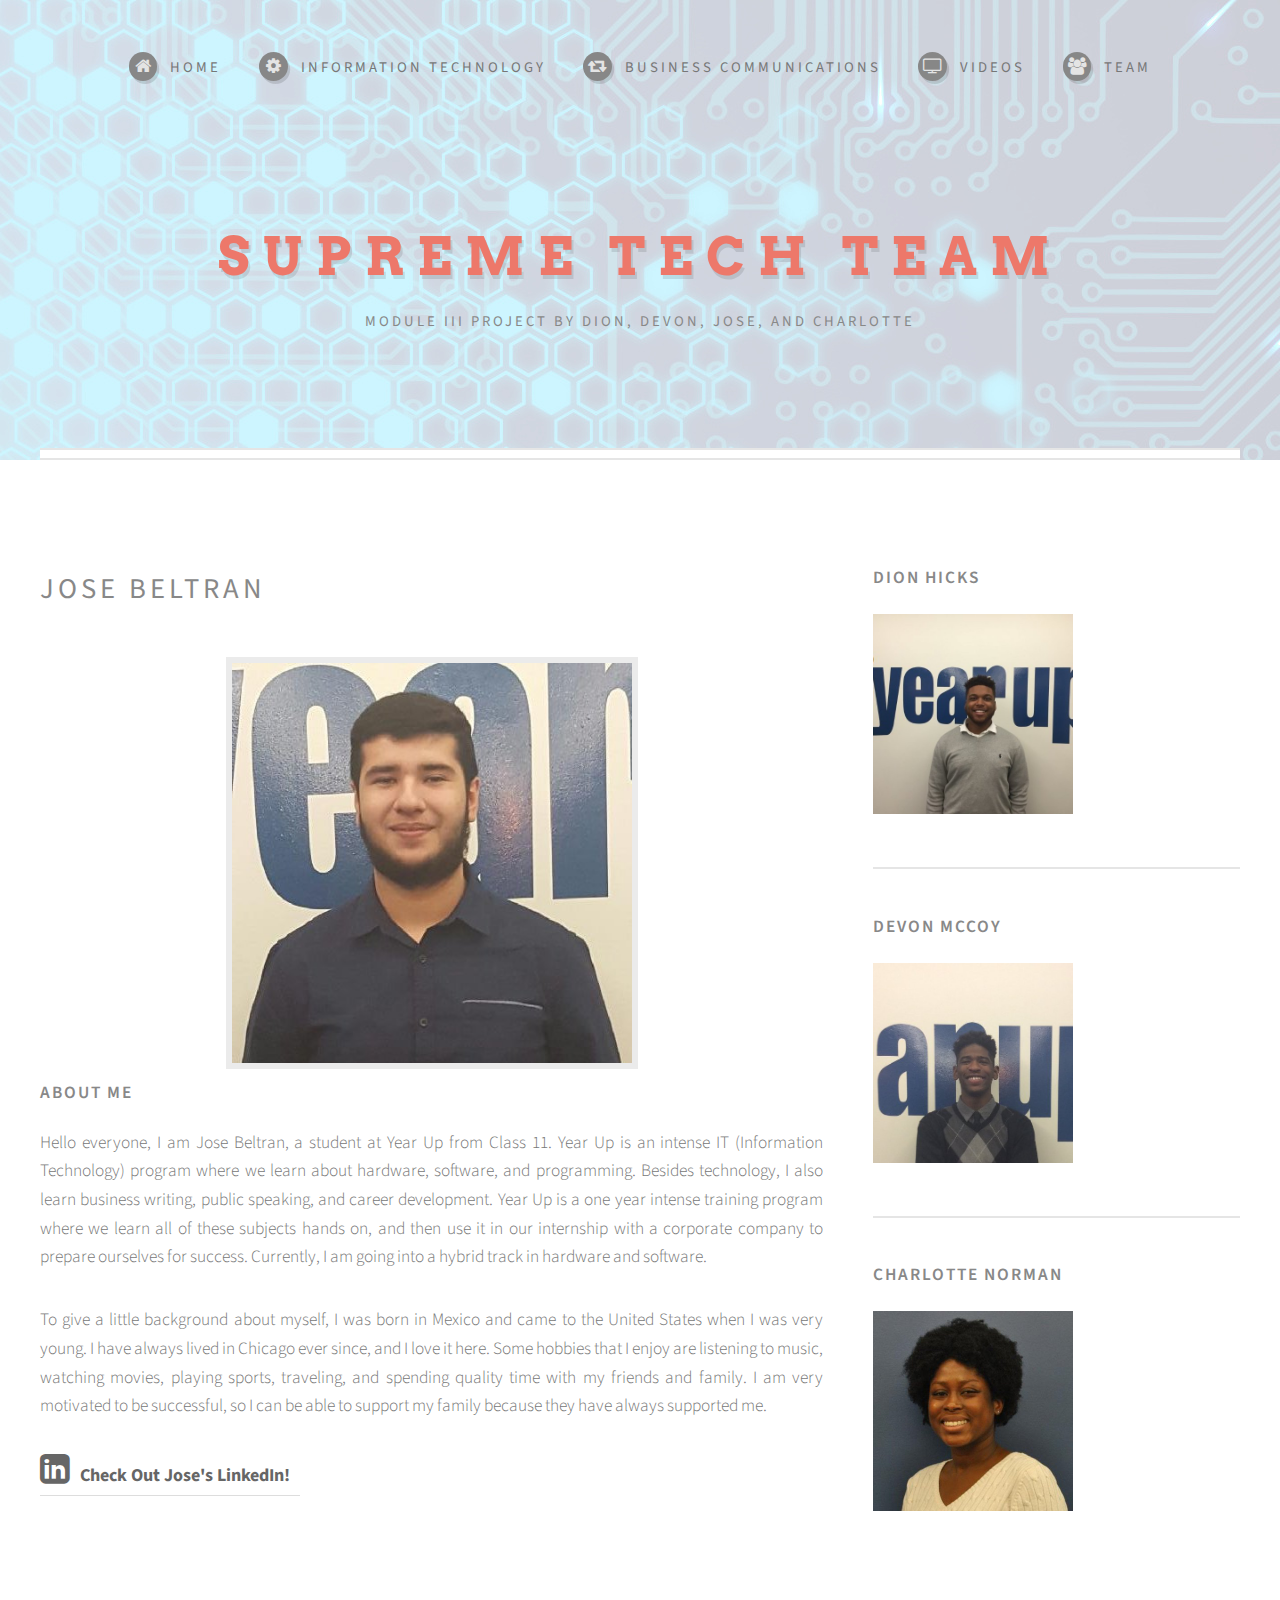
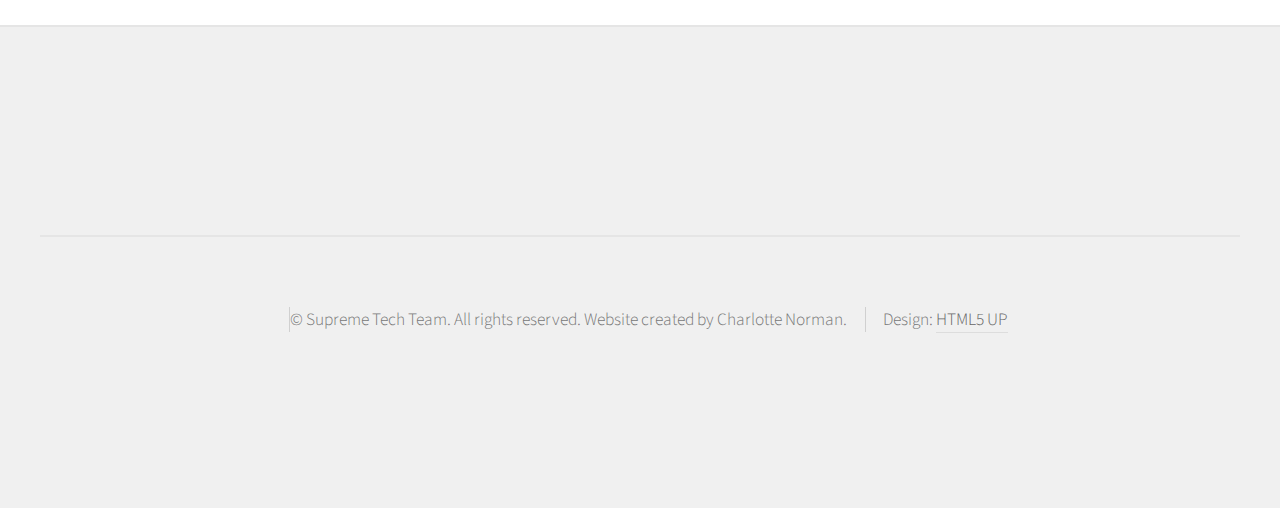
<file: team/jose.html>
<!DOCTYPE HTML>
<!--
	Strongly Typed by HTML5 UP
	html5up.net | @n33co
	Free for personal and commercial use under the CCA 3.0 license (html5up.net/license)
-->
<html>
	<head>
		<title>Charlotte Norman</title>
		<meta charset="utf-8" />
		<meta name="viewport" content="width=device-width, initial-scale=1" />
		<!--[if lte IE 8]><script src="assets/js/ie/html5shiv.js"></script><![endif]-->
		<link rel="stylesheet" href="../assets/css/main.css" />
		<!--[if lte IE 8]><link rel="stylesheet" href="assets/css/ie8.css" /><![endif]-->
	</head>
	<body class="right-sidebar">
		<div id="page-wrapper">

			<!-- Header -->
				<div id="header-wrapper">
					<div id="header" class="container">

						<!-- Logo -->
							<h1 id="logo"><a href="../index.html">Supreme Tech Team</a></h1>
							<p>Module III Project by Dion, Devon, Jose, and Charlotte</p>

						<!-- Nav -->
							<nav id="nav">
								<ul>
									<li><a class="icon fa-home" href="../index.html"><span>Home</span></a></li>
									<li><a class="icon fa-cog" href="../infotech.html"><span>Information Technology</span></a></li>
									<li><a class="icon fa-retweet" href="../buscomm.html"><span>Business Communications</span></a></li>
									<li><a class="icon fa-television" href="../videos.html"><span>Videos</span></a></li>
									<li>
										<a id="team" class="icon fa-users"><span>Team</span></a>
										<ul>
											<li><a href="dion.html">Dion Hicks</a></li>
											<li><a href="devon.html">Devon McCoy</a></li>
											<li><a href="jose.html">Jose Beltran</a></li>
											<li><a href="charlotte.html">Charlotte Norman</a></li>
										</ul>
									</li>
								</ul>
							</nav>

					</div>
				</div>

			<!-- Main -->
				<div id="main-wrapper">
					<div id="main" class="container">
						<div class="row">

							<!-- Content -->
								<div id="content" class="8u 12u(mobile)">

									<!-- Post -->
										<article class="box post">
											<header>
												<h2>Jose Beltran</h2>
											</header>
											<center><span class="image"><img src="../images/jose.png" alt="Jose Beltran" width="200" height="400" /></span></center>

											<h3>About Me</h3>

											<p>Hello everyone, I am Jose Beltran, a student at Year Up from Class 11. Year Up is an intense IT (Information Technology) program where we learn about hardware, software, and programming.  Besides technology, I also learn business writing, public speaking, and career development. Year Up is a one year intense training program where we learn all of these subjects hands on, and then use it in our internship with a corporate company to prepare ourselves for success. Currently, I am going into a hybrid track in hardware and software.</p>

											<p>To give a little background about myself, I was born in Mexico and came to the United States when I was very young.  I have always lived in Chicago ever since, and I love it here. Some hobbies that I enjoy are listening to music, watching movies, playing sports, traveling, and spending quality time with my friends and family. I am very motivated to be successful, so I can be able to support my family because they have always supported me.</p>

											<a href="https://www.linkedin.com/in/jose-beltran-88651283" class="icon fa-linkedin-square fa-2x" target="_blank"><span style="font-size: 18px; margin: 10px; font-weight: bold;">Check Out Jose's LinkedIn!</span></a>
										</article>

								</div>

							<!-- Sidebar -->
								<div id="sidebar" class="4u 12u(mobile)">

									<!-- Excerpts -->
										<section>
											<ul class="divided">
												<li>

													<!-- Excerpt -->
														<article class="box excerpt">
															<header>
																<h3><a href="dion.html">Dion Hicks</a></h3>
															</header>
															<img src="../images/dion.png" alt="Dion Hicks" width="200" height="200" />
														</article>

												</li>
												<li>

													<!-- Excerpt -->
														<article class="box excerpt">
															<header>
																<h3><a href="devon.html">Devon McCoy</a></h3>
															</header>
															<img src="../images/devon.png" alt="Devon McCoy" width="200" height="200" />
														</article>

												</li>
												<li>

													<!-- Excerpt -->
														<article class="box excerpt">
															<header>
																<h3><a href="charlotte.html">Charlotte Norman</a></h3>
															</header>
															<img src="../images/charlotte.jpg" alt="Charlotte Norman" width="200" height="200" />
														</article>

												</li>
											</ul>
										</section>

								</div>

						</div>
					</div>
				</div>

			<!-- Footer -->
				<div id="footer-wrapper">
					<div id="footer" class="container">

					</div>
					<div id="copyright" class="container">
						<ul class="links">
							<li>&copy; Supreme Tech Team. All rights reserved. Website created by Charlotte Norman.</li><li>Design: <a href="http://html5up.net">HTML5 UP</a></li>
						</ul>
					</div>
				</div>

		</div>

		<!-- Scripts -->
			<script src="../assets/js/jquery.min.js"></script>
			<script src="../assets/js/jquery.dropotron.min.js"></script>
			<script src="../assets/js/skel.min.js"></script>
			<script src="../assets/js/skel-viewport.min.js"></script>
			<script src="../assets/js/util.js"></script>
			<!--[if lte IE 8]><script src="assets/js/ie/respond.min.js"></script><![endif]-->
			<script src="../assets/js/main.js"></script>

	</body>
</html>
</file>
<file: assets/css/ie8.css>
/*
	Strongly Typed by HTML5 UP
	html5up.net | @n33co
	Free for personal and commercial use under the CCA 3.0 license (html5up.net/license)
*/

/* Basic */

	form input[type="text"],
	form input[type="email"],
	form input[type="password"],
	form select,
	form textarea {
		position: relative;
		-ms-behavior: url("assets/js/ie/PIE.htc");
	}

	input[type="button"],
	input[type="submit"],
	input[type="reset"],
	button,
	.button {
		position: relative;
		-ms-behavior: url("assets/js/ie/PIE.htc");
	}

	.button, .box.excerpt .date {
		position: relative;
		-ms-behavior: url("assets/js/ie/PIE.htc");
	}

/* Sections/Article */

	section > .last-child, section.last-child, article > .last-child, article.last-child {
		margin-bottom: 0;
	}

/* Wrappers */

	#banner-wrapper .inner {
		-ms-behavior: url("assets/js/ie/backgroundsize.min.htc");
	}
</file>
<file: assets/css/main.css>
@import url("font-awesome.min.css");
@import url("http://fonts.googleapis.com/css?family=Source+Sans+Pro:300,400,600|Arvo:700");

/*
	Strongly Typed by HTML5 UP
	html5up.net | @n33co
	Free for personal and commercial use under the CCA 3.0 license (html5up.net/license)
*/

/* Reset */

	html, body, div, span, applet, object, iframe, h1, h2, h3, h4, h5, h6, p, blockquote, pre, a, abbr, acronym, address, big, cite, code, del, dfn, em, img, ins, kbd, q, s, samp, small, strike, strong, sub, sup, tt, var, b, u, i, center, dl, dt, dd, ol, ul, li, fieldset, form, label, legend, table, caption, tbody, tfoot, thead, tr, th, td, article, aside, canvas, details, embed, figure, figcaption, footer, header, hgroup, menu, nav, output, ruby, section, summary, time, mark, audio, video {
		margin: 0;
		padding: 0;
		border: 0;
		font-size: 100%;
		font: inherit;
		vertical-align: baseline;
	}

	article, aside, details, figcaption, figure, footer, header, hgroup, menu, nav, section {
		display: block;
	}

	body {
		line-height: 1;
	}

	ol, ul {
		list-style: none;
	}

	blockquote, q {
		quotes: none;
	}

	blockquote:before, blockquote:after, q:before, q:after {
		content: '';
		content: none;
	}

	table {
		border-collapse: collapse;
		border-spacing: 0;
	}

	body {
		-webkit-text-size-adjust: none;
	}

/* Box Model */

	*, *:before, *:after {
		-moz-box-sizing: border-box;
		-webkit-box-sizing: border-box;
		box-sizing: border-box;
	}

/* Containers */

	.container {
		margin-left: auto;
		margin-right: auto;
	}

	.container.\31 25\25 {
		width: 100%;
		max-width: 1200px;
		min-width: 960px;
	}

	.container.\37 5\25 {
		width: 720px;
	}

	.container.\35 0\25 {
		width: 480px;
	}

	.container.\32 5\25 {
		width: 240px;
	}

	.container {
		width: 960px;
	}

	@media screen and (min-width: 737px) {

		.container.\31 25\25 {
			width: 100%;
			max-width: 1500px;
			min-width: 1200px;
		}

		.container.\37 5\25 {
			width: 900px;
		}

		.container.\35 0\25 {
			width: 600px;
		}

		.container.\32 5\25 {
			width: 300px;
		}

		.container {
			width: 1200px;
		}

	}

	@media screen and (min-width: 737px) and (max-width: 1200px) {

		.container.\31 25\25 {
			width: 100%;
			max-width: 1200px;
			min-width: 960px;
		}

		.container.\37 5\25 {
			width: 720px;
		}

		.container.\35 0\25 {
			width: 480px;
		}

		.container.\32 5\25 {
			width: 240px;
		}

		.container {
			width: 960px;
		}

	}

	@media screen and (max-width: 736px) {

		.container.\31 25\25 {
			width: 100%;
			max-width: 125%;
			min-width: 100%;
		}

		.container.\37 5\25 {
			width: 75%;
		}

		.container.\35 0\25 {
			width: 50%;
		}

		.container.\32 5\25 {
			width: 25%;
		}

		.container {
			width: 100% !important;
		}

	}

/* Grid */

	.row {
		border-bottom: solid 1px transparent;
		-moz-box-sizing: border-box;
		-webkit-box-sizing: border-box;
		box-sizing: border-box;
	}

	.row > * {
		float: left;
		-moz-box-sizing: border-box;
		-webkit-box-sizing: border-box;
		box-sizing: border-box;
	}

	.row:after, .row:before {
		content: '';
		display: block;
		clear: both;
		height: 0;
	}

	.row.uniform > * > :first-child {
		margin-top: 0;
	}

	.row.uniform > * > :last-child {
		margin-bottom: 0;
	}

	.row.\30 \25 > * {
		padding: 0 0 0 0px;
	}

	.row.\30 \25 {
		margin: 0 0 -1px 0px;
	}

	.row.uniform.\30 \25 > * {
		padding: 0px 0 0 0px;
	}

	.row.uniform.\30 \25 {
		margin: 0px 0 -1px 0px;
	}

	.row > * {
		padding: 0 0 0 40px;
	}

	.row {
		margin: 0 0 -1px -40px;
	}

	.row.uniform > * {
		padding: 40px 0 0 40px;
	}

	.row.uniform {
		margin: -40px 0 -1px -40px;
	}

	.row.\32 00\25 > * {
		padding: 0 0 0 80px;
	}

	.row.\32 00\25 {
		margin: 0 0 -1px -80px;
	}

	.row.uniform.\32 00\25 > * {
		padding: 80px 0 0 80px;
	}

	.row.uniform.\32 00\25 {
		margin: -80px 0 -1px -80px;
	}

	.row.\31 50\25 > * {
		padding: 0 0 0 60px;
	}

	.row.\31 50\25 {
		margin: 0 0 -1px -60px;
	}

	.row.uniform.\31 50\25 > * {
		padding: 60px 0 0 60px;
	}

	.row.uniform.\31 50\25 {
		margin: -60px 0 -1px -60px;
	}

	.row.\35 0\25 > * {
		padding: 0 0 0 20px;
	}

	.row.\35 0\25 {
		margin: 0 0 -1px -20px;
	}

	.row.uniform.\35 0\25 > * {
		padding: 20px 0 0 20px;
	}

	.row.uniform.\35 0\25 {
		margin: -20px 0 -1px -20px;
	}

	.row.\32 5\25 > * {
		padding: 0 0 0 10px;
	}

	.row.\32 5\25 {
		margin: 0 0 -1px -10px;
	}

	.row.uniform.\32 5\25 > * {
		padding: 10px 0 0 10px;
	}

	.row.uniform.\32 5\25 {
		margin: -10px 0 -1px -10px;
	}

	.\31 2u, .\31 2u\24 {
		width: 100%;
		clear: none;
		margin-left: 0;
	}

	.\31 1u, .\31 1u\24 {
		width: 91.6666666667%;
		clear: none;
		margin-left: 0;
	}

	.\31 0u, .\31 0u\24 {
		width: 83.3333333333%;
		clear: none;
		margin-left: 0;
	}

	.\39 u, .\39 u\24 {
		width: 75%;
		clear: none;
		margin-left: 0;
	}

	.\38 u, .\38 u\24 {
		width: 66.6666666667%;
		clear: none;
		margin-left: 0;
	}

	.\37 u, .\37 u\24 {
		width: 58.3333333333%;
		clear: none;
		margin-left: 0;
	}

	.\36 u, .\36 u\24 {
		width: 50%;
		clear: none;
		margin-left: 0;
	}

	.\35 u, .\35 u\24 {
		width: 41.6666666667%;
		clear: none;
		margin-left: 0;
	}

	.\34 u, .\34 u\24 {
		width: 33.3333333333%;
		clear: none;
		margin-left: 0;
	}

	.\33 u, .\33 u\24 {
		width: 25%;
		clear: none;
		margin-left: 0;
	}

	.\32 u, .\32 u\24 {
		width: 16.6666666667%;
		clear: none;
		margin-left: 0;
	}

	.\31 u, .\31 u\24 {
		width: 8.3333333333%;
		clear: none;
		margin-left: 0;
	}

	.\31 2u\24 + *,
	.\31 1u\24 + *,
	.\31 0u\24 + *,
	.\39 u\24 + *,
	.\38 u\24 + *,
	.\37 u\24 + *,
	.\36 u\24 + *,
	.\35 u\24 + *,
	.\34 u\24 + *,
	.\33 u\24 + *,
	.\32 u\24 + *,
	.\31 u\24 + * {
		clear: left;
	}

	.\-11u {
		margin-left: 91.66667%;
	}

	.\-10u {
		margin-left: 83.33333%;
	}

	.\-9u {
		margin-left: 75%;
	}

	.\-8u {
		margin-left: 66.66667%;
	}

	.\-7u {
		margin-left: 58.33333%;
	}

	.\-6u {
		margin-left: 50%;
	}

	.\-5u {
		margin-left: 41.66667%;
	}

	.\-4u {
		margin-left: 33.33333%;
	}

	.\-3u {
		margin-left: 25%;
	}

	.\-2u {
		margin-left: 16.66667%;
	}

	.\-1u {
		margin-left: 8.33333%;
	}

	@media screen and (min-width: 737px) {

		.row > * {
			padding: 50px 0 0 50px;
		}

		.row {
			margin: -50px 0 -1px -50px;
		}

		.row.uniform > * {
			padding: 50px 0 0 50px;
		}

		.row.uniform {
			margin: -50px 0 -1px -50px;
		}

		.row.\32 00\25 > * {
			padding: 100px 0 0 100px;
		}

		.row.\32 00\25 {
			margin: -100px 0 -1px -100px;
		}

		.row.uniform.\32 00\25 > * {
			padding: 100px 0 0 100px;
		}

		.row.uniform.\32 00\25 {
			margin: -100px 0 -1px -100px;
		}

		.row.\31 50\25 > * {
			padding: 75px 0 0 75px;
		}

		.row.\31 50\25 {
			margin: -75px 0 -1px -75px;
		}

		.row.uniform.\31 50\25 > * {
			padding: 75px 0 0 75px;
		}

		.row.uniform.\31 50\25 {
			margin: -75px 0 -1px -75px;
		}

		.row.\35 0\25 > * {
			padding: 25px 0 0 25px;
		}

		.row.\35 0\25 {
			margin: -25px 0 -1px -25px;
		}

		.row.uniform.\35 0\25 > * {
			padding: 25px 0 0 25px;
		}

		.row.uniform.\35 0\25 {
			margin: -25px 0 -1px -25px;
		}

		.row.\32 5\25 > * {
			padding: 12.5px 0 0 12.5px;
		}

		.row.\32 5\25 {
			margin: -12.5px 0 -1px -12.5px;
		}

		.row.uniform.\32 5\25 > * {
			padding: 12.5px 0 0 12.5px;
		}

		.row.uniform.\32 5\25 {
			margin: -12.5px 0 -1px -12.5px;
		}

		.\31 2u\28desktop\29, .\31 2u\24\28desktop\29 {
			width: 100%;
			clear: none;
			margin-left: 0;
		}

		.\31 1u\28desktop\29, .\31 1u\24\28desktop\29 {
			width: 91.6666666667%;
			clear: none;
			margin-left: 0;
		}

		.\31 0u\28desktop\29, .\31 0u\24\28desktop\29 {
			width: 83.3333333333%;
			clear: none;
			margin-left: 0;
		}

		.\39 u\28desktop\29, .\39 u\24\28desktop\29 {
			width: 75%;
			clear: none;
			margin-left: 0;
		}

		.\38 u\28desktop\29, .\38 u\24\28desktop\29 {
			width: 66.6666666667%;
			clear: none;
			margin-left: 0;
		}

		.\37 u\28desktop\29, .\37 u\24\28desktop\29 {
			width: 58.3333333333%;
			clear: none;
			margin-left: 0;
		}

		.\36 u\28desktop\29, .\36 u\24\28desktop\29 {
			width: 50%;
			clear: none;
			margin-left: 0;
		}

		.\35 u\28desktop\29, .\35 u\24\28desktop\29 {
			width: 41.6666666667%;
			clear: none;
			margin-left: 0;
		}

		.\34 u\28desktop\29, .\34 u\24\28desktop\29 {
			width: 33.3333333333%;
			clear: none;
			margin-left: 0;
		}

		.\33 u\28desktop\29, .\33 u\24\28desktop\29 {
			width: 25%;
			clear: none;
			margin-left: 0;
		}

		.\32 u\28desktop\29, .\32 u\24\28desktop\29 {
			width: 16.6666666667%;
			clear: none;
			margin-left: 0;
		}

		.\31 u\28desktop\29, .\31 u\24\28desktop\29 {
			width: 8.3333333333%;
			clear: none;
			margin-left: 0;
		}

		.\31 2u\24\28desktop\29 + *,
		.\31 1u\24\28desktop\29 + *,
		.\31 0u\24\28desktop\29 + *,
		.\39 u\24\28desktop\29 + *,
		.\38 u\24\28desktop\29 + *,
		.\37 u\24\28desktop\29 + *,
		.\36 u\24\28desktop\29 + *,
		.\35 u\24\28desktop\29 + *,
		.\34 u\24\28desktop\29 + *,
		.\33 u\24\28desktop\29 + *,
		.\32 u\24\28desktop\29 + *,
		.\31 u\24\28desktop\29 + * {
			clear: left;
		}

		.\-11u\28desktop\29 {
			margin-left: 91.66667%;
		}

		.\-10u\28desktop\29 {
			margin-left: 83.33333%;
		}

		.\-9u\28desktop\29 {
			margin-left: 75%;
		}

		.\-8u\28desktop\29 {
			margin-left: 66.66667%;
		}

		.\-7u\28desktop\29 {
			margin-left: 58.33333%;
		}

		.\-6u\28desktop\29 {
			margin-left: 50%;
		}

		.\-5u\28desktop\29 {
			margin-left: 41.66667%;
		}

		.\-4u\28desktop\29 {
			margin-left: 33.33333%;
		}

		.\-3u\28desktop\29 {
			margin-left: 25%;
		}

		.\-2u\28desktop\29 {
			margin-left: 16.66667%;
		}

		.\-1u\28desktop\29 {
			margin-left: 8.33333%;
		}

	}

	@media screen and (min-width: 737px) and (max-width: 1200px) {

		.row > * {
			padding: 30px 0 0 30px;
		}

		.row {
			margin: -30px 0 -1px -30px;
		}

		.row.uniform > * {
			padding: 30px 0 0 30px;
		}

		.row.uniform {
			margin: -30px 0 -1px -30px;
		}

		.row.\32 00\25 > * {
			padding: 60px 0 0 60px;
		}

		.row.\32 00\25 {
			margin: -60px 0 -1px -60px;
		}

		.row.uniform.\32 00\25 > * {
			padding: 60px 0 0 60px;
		}

		.row.uniform.\32 00\25 {
			margin: -60px 0 -1px -60px;
		}

		.row.\31 50\25 > * {
			padding: 45px 0 0 45px;
		}

		.row.\31 50\25 {
			margin: -45px 0 -1px -45px;
		}

		.row.uniform.\31 50\25 > * {
			padding: 45px 0 0 45px;
		}

		.row.uniform.\31 50\25 {
			margin: -45px 0 -1px -45px;
		}

		.row.\35 0\25 > * {
			padding: 15px 0 0 15px;
		}

		.row.\35 0\25 {
			margin: -15px 0 -1px -15px;
		}

		.row.uniform.\35 0\25 > * {
			padding: 15px 0 0 15px;
		}

		.row.uniform.\35 0\25 {
			margin: -15px 0 -1px -15px;
		}

		.row.\32 5\25 > * {
			padding: 7.5px 0 0 7.5px;
		}

		.row.\32 5\25 {
			margin: -7.5px 0 -1px -7.5px;
		}

		.row.uniform.\32 5\25 > * {
			padding: 7.5px 0 0 7.5px;
		}

		.row.uniform.\32 5\25 {
			margin: -7.5px 0 -1px -7.5px;
		}

		.\31 2u\28tablet\29, .\31 2u\24\28tablet\29 {
			width: 100%;
			clear: none;
			margin-left: 0;
		}

		.\31 1u\28tablet\29, .\31 1u\24\28tablet\29 {
			width: 91.6666666667%;
			clear: none;
			margin-left: 0;
		}

		.\31 0u\28tablet\29, .\31 0u\24\28tablet\29 {
			width: 83.3333333333%;
			clear: none;
			margin-left: 0;
		}

		.\39 u\28tablet\29, .\39 u\24\28tablet\29 {
			width: 75%;
			clear: none;
			margin-left: 0;
		}

		.\38 u\28tablet\29, .\38 u\24\28tablet\29 {
			width: 66.6666666667%;
			clear: none;
			margin-left: 0;
		}

		.\37 u\28tablet\29, .\37 u\24\28tablet\29 {
			width: 58.3333333333%;
			clear: none;
			margin-left: 0;
		}

		.\36 u\28tablet\29, .\36 u\24\28tablet\29 {
			width: 50%;
			clear: none;
			margin-left: 0;
		}

		.\35 u\28tablet\29, .\35 u\24\28tablet\29 {
			width: 41.6666666667%;
			clear: none;
			margin-left: 0;
		}

		.\34 u\28tablet\29, .\34 u\24\28tablet\29 {
			width: 33.3333333333%;
			clear: none;
			margin-left: 0;
		}

		.\33 u\28tablet\29, .\33 u\24\28tablet\29 {
			width: 25%;
			clear: none;
			margin-left: 0;
		}

		.\32 u\28tablet\29, .\32 u\24\28tablet\29 {
			width: 16.6666666667%;
			clear: none;
			margin-left: 0;
		}

		.\31 u\28tablet\29, .\31 u\24\28tablet\29 {
			width: 8.3333333333%;
			clear: none;
			margin-left: 0;
		}

		.\31 2u\24\28tablet\29 + *,
		.\31 1u\24\28tablet\29 + *,
		.\31 0u\24\28tablet\29 + *,
		.\39 u\24\28tablet\29 + *,
		.\38 u\24\28tablet\29 + *,
		.\37 u\24\28tablet\29 + *,
		.\36 u\24\28tablet\29 + *,
		.\35 u\24\28tablet\29 + *,
		.\34 u\24\28tablet\29 + *,
		.\33 u\24\28tablet\29 + *,
		.\32 u\24\28tablet\29 + *,
		.\31 u\24\28tablet\29 + * {
			clear: left;
		}

		.\-11u\28tablet\29 {
			margin-left: 91.66667%;
		}

		.\-10u\28tablet\29 {
			margin-left: 83.33333%;
		}

		.\-9u\28tablet\29 {
			margin-left: 75%;
		}

		.\-8u\28tablet\29 {
			margin-left: 66.66667%;
		}

		.\-7u\28tablet\29 {
			margin-left: 58.33333%;
		}

		.\-6u\28tablet\29 {
			margin-left: 50%;
		}

		.\-5u\28tablet\29 {
			margin-left: 41.66667%;
		}

		.\-4u\28tablet\29 {
			margin-left: 33.33333%;
		}

		.\-3u\28tablet\29 {
			margin-left: 25%;
		}

		.\-2u\28tablet\29 {
			margin-left: 16.66667%;
		}

		.\-1u\28tablet\29 {
			margin-left: 8.33333%;
		}

	}

	@media screen and (max-width: 736px) {

		.row > * {
			padding: 20px 0 0 20px;
		}

		.row {
			margin: -20px 0 -1px -20px;
		}

		.row.uniform > * {
			padding: 20px 0 0 20px;
		}

		.row.uniform {
			margin: -20px 0 -1px -20px;
		}

		.row.\32 00\25 > * {
			padding: 40px 0 0 40px;
		}

		.row.\32 00\25 {
			margin: -40px 0 -1px -40px;
		}

		.row.uniform.\32 00\25 > * {
			padding: 40px 0 0 40px;
		}

		.row.uniform.\32 00\25 {
			margin: -40px 0 -1px -40px;
		}

		.row.\31 50\25 > * {
			padding: 30px 0 0 30px;
		}

		.row.\31 50\25 {
			margin: -30px 0 -1px -30px;
		}

		.row.uniform.\31 50\25 > * {
			padding: 30px 0 0 30px;
		}

		.row.uniform.\31 50\25 {
			margin: -30px 0 -1px -30px;
		}

		.row.\35 0\25 > * {
			padding: 10px 0 0 10px;
		}

		.row.\35 0\25 {
			margin: -10px 0 -1px -10px;
		}

		.row.uniform.\35 0\25 > * {
			padding: 10px 0 0 10px;
		}

		.row.uniform.\35 0\25 {
			margin: -10px 0 -1px -10px;
		}

		.row.\32 5\25 > * {
			padding: 5px 0 0 5px;
		}

		.row.\32 5\25 {
			margin: -5px 0 -1px -5px;
		}

		.row.uniform.\32 5\25 > * {
			padding: 5px 0 0 5px;
		}

		.row.uniform.\32 5\25 {
			margin: -5px 0 -1px -5px;
		}

		.\31 2u\28mobile\29, .\31 2u\24\28mobile\29 {
			width: 100%;
			clear: none;
			margin-left: 0;
		}

		.\31 1u\28mobile\29, .\31 1u\24\28mobile\29 {
			width: 91.6666666667%;
			clear: none;
			margin-left: 0;
		}

		.\31 0u\28mobile\29, .\31 0u\24\28mobile\29 {
			width: 83.3333333333%;
			clear: none;
			margin-left: 0;
		}

		.\39 u\28mobile\29, .\39 u\24\28mobile\29 {
			width: 75%;
			clear: none;
			margin-left: 0;
		}

		.\38 u\28mobile\29, .\38 u\24\28mobile\29 {
			width: 66.6666666667%;
			clear: none;
			margin-left: 0;
		}

		.\37 u\28mobile\29, .\37 u\24\28mobile\29 {
			width: 58.3333333333%;
			clear: none;
			margin-left: 0;
		}

		.\36 u\28mobile\29, .\36 u\24\28mobile\29 {
			width: 50%;
			clear: none;
			margin-left: 0;
		}

		.\35 u\28mobile\29, .\35 u\24\28mobile\29 {
			width: 41.6666666667%;
			clear: none;
			margin-left: 0;
		}

		.\34 u\28mobile\29, .\34 u\24\28mobile\29 {
			width: 33.3333333333%;
			clear: none;
			margin-left: 0;
		}

		.\33 u\28mobile\29, .\33 u\24\28mobile\29 {
			width: 25%;
			clear: none;
			margin-left: 0;
		}

		.\32 u\28mobile\29, .\32 u\24\28mobile\29 {
			width: 16.6666666667%;
			clear: none;
			margin-left: 0;
		}

		.\31 u\28mobile\29, .\31 u\24\28mobile\29 {
			width: 8.3333333333%;
			clear: none;
			margin-left: 0;
		}

		.\31 2u\24\28mobile\29 + *,
		.\31 1u\24\28mobile\29 + *,
		.\31 0u\24\28mobile\29 + *,
		.\39 u\24\28mobile\29 + *,
		.\38 u\24\28mobile\29 + *,
		.\37 u\24\28mobile\29 + *,
		.\36 u\24\28mobile\29 + *,
		.\35 u\24\28mobile\29 + *,
		.\34 u\24\28mobile\29 + *,
		.\33 u\24\28mobile\29 + *,
		.\32 u\24\28mobile\29 + *,
		.\31 u\24\28mobile\29 + * {
			clear: left;
		}

		.\-11u\28mobile\29 {
			margin-left: 91.66667%;
		}

		.\-10u\28mobile\29 {
			margin-left: 83.33333%;
		}

		.\-9u\28mobile\29 {
			margin-left: 75%;
		}

		.\-8u\28mobile\29 {
			margin-left: 66.66667%;
		}

		.\-7u\28mobile\29 {
			margin-left: 58.33333%;
		}

		.\-6u\28mobile\29 {
			margin-left: 50%;
		}

		.\-5u\28mobile\29 {
			margin-left: 41.66667%;
		}

		.\-4u\28mobile\29 {
			margin-left: 33.33333%;
		}

		.\-3u\28mobile\29 {
			margin-left: 25%;
		}

		.\-2u\28mobile\29 {
			margin-left: 16.66667%;
		}

		.\-1u\28mobile\29 {
			margin-left: 8.33333%;
		}

	}

/* Basic */

	body {
		background: #f0f0f0;
		font-family: 'Source Sans Pro';
		font-weight: 300;
		color: #777;
	}

		body.is-loading * {
			-moz-transition: none !important;
			-webkit-transition: none !important;
			-ms-transition: none !important;
			transition: none !important;
			-moz-animation: none !important;
			-webkit-animation: none !important;
			-ms-animation: none !important;
			animation: none !important;
		}

	input, textarea, select {
		font-family: 'Source Sans Pro';
		font-weight: 300;
		color: #777;
	}

	h1, h2, h3, h4, h5, h6 {
		font-weight: 600;
		text-transform: uppercase;
		color: #888;
	}

	h1 a, h2 a, h3 a, h4 a, h5 a, h6 a {
		color: inherit;
		text-decoration: none;
		border: 0;
	}

	a {
		-moz-transition: color 0.25s ease-in-out, border-bottom-color 0.25s ease-in-out;
		-webkit-transition: color 0.25s ease-in-out, border-bottom-color 0.25s ease-in-out;
		-ms-transition: color 0.25s ease-in-out, border-bottom-color 0.25s ease-in-out;
		transition: color 0.25s ease-in-out, border-bottom-color 0.25s ease-in-out;
		color: #666;
		text-decoration: none;
		border-bottom: solid 1px #ddd;
	}

		a strong {
			-moz-transition: color 0.25s ease-in-out, border-bottom-color 0.25s ease-in-out;
			-webkit-transition: color 0.25s ease-in-out, border-bottom-color 0.25s ease-in-out;
			-ms-transition: color 0.25s ease-in-out, border-bottom-color 0.25s ease-in-out;
			transition: color 0.25s ease-in-out, border-bottom-color 0.25s ease-in-out;
		}

		a:hover {
			color: #ed786a;
			border-bottom-color: rgba(255, 255, 255, 0);
		}

			a:hover strong {
				color: #ed786a;
			}

	strong, b {
		font-weight: 600;
		color: #666;
	}

	em, i {
		font-style: italic;
	}

	sub {
		position: relative;
		top: 0.5em;
		font-size: 0.8em;
	}

	sup {
		position: relative;
		top: -0.5em;
		font-size: 0.8em;
	}

	hr {
		border: 0;
		border-top: solid 1px #ddd;
	}

	blockquote {
		border-left: solid 0.5em #ddd;
		padding: 1em 0 1em 2em;
		font-style: italic;
	}

	p {
		text-align: justify;
		margin-bottom: 2em;
	}

	ul, ol, dl, table, blockquote {
		margin-bottom: 2em;
	}

	br.clear {
		clear: both;
	}

/* Sections/Article */

	section, article {
		margin-bottom: 3em;
	}

	section > :last-child,
	article > :last-child,
	section:last-child,
	article:last-child {
		margin-bottom: 0;
	}

/* Image */

	.image {
		-moz-transition: opacity 0.25s ease-in-out;
		-webkit-transition: opacity 0.25s ease-in-out;
		-ms-transition: opacity 0.25s ease-in-out;
		transition: opacity 0.25s ease-in-out;
		display: inline-block;
		border: solid 6px #ebebeb !important;
	}

		.image:hover {
			opacity: 0.9;
		}

		.image img {
			display: block;
			width: 100%;
		}

		.image.fit {
			display: block;
			width: 100%;
		}

		.image.featured {
			display: block;
			width: 100%;
			margin: 0 0 3.5em 0;
		}

		.image.left {
			float: left;
			margin: 0 1.5em 1.5em 0;
			position: relative;
			top: 0.5em;
		}

		.image.centered {
			display: block;
			margin: 0 0 2em 0;
		}

			.image.centered img {
				margin: 0 auto;
				width: auto;
			}

/* List */

	ul.default {
		list-style: disc;
		margin-left: 1em;
	}

		ul.default li {
			padding-left: 0.5em;
			margin: 0.75em 0 0.75em 0;
		}

			ul.default li:first-child {
				margin-top: 0;
			}

	ul.links {
		list-style: decimal;
		margin-left: 1em;
	}

		ul.links li {
			display: inline;
			border-left: solid 1px #d0d0d0;
			padding-left: 1em;
			margin-left: 1em;
		}

			ul.links li:first-child {
				margin-left: 0;
				padding-left: 0;
			}

	ul.actions {
		margin-top: 2.5em;
		clear: both;
	}

	ul.divided li {
		border-top: solid 2px #e5e5e5;
	}

		ul.divided li:first-child {
			border-top: 0;
			margin-top: 0;
			padding-top: 0;
		}

	ul.icons > li {
		position: relative;
		padding: 2em 0 0 3em;
	}

		ul.icons > li:before {
			position: absolute;
			left: 0;
			top: 2em;
			display: block;
			background: #878787;
			color: #e4e4e4;
			width: 1.65em;
			height: 1.65em;
			border-radius: 1.65em;
			line-height: 1.65em;
			text-align: center;
			box-shadow: 0.125em 0.175em 0 0 rgba(0, 0, 0, 0.125);
		}

		ul.icons > li:first-child {
			padding-top: 0;
		}

			ul.icons > li:first-child:before {
				top: 0;
			}

	ol.default {
		list-style: decimal;
		margin-left: 1em;
	}

		ol.default li {
			padding-left: 0.5em;
			margin: 0.75em 0 0.75em 0;
		}

			ol.default li:first-child {
				margin-top: 0;
			}

/* Form */

	form label {
		font-weight: 600;
		text-transform: uppercase;
		color: #888;
		display: block;
		margin: 0 0 1em 0;
	}

	form input[type="text"],
	form input[type="email"]
	input[type="password"],
	form select,
	form textarea {
		-moz-transition: background-color 0.25s ease-in-out;
		-webkit-transition: background-color 0.25s ease-in-out;
		-ms-transition: background-color 0.25s ease-in-out;
		transition: background-color 0.25s ease-in-out;
		-webkit-appearance: none;
		display: block;
		border: 0;
		background: #e8e8e8;
		width: 100%;
		box-shadow: inset 2px 2px 0px 0px rgba(0, 0, 0, 0.1);
		border-radius: 4px;
		line-height: 1.25em;
		padding: 0.75em 1em 0.75em 1em;
	}

		form input[type="text"]:focus,
		form input[type="email"]
		input[type="password"]:focus,
		form select:focus,
		form textarea:focus {
			background: #f0f0f0;
		}

	form textarea {
		min-height: 11em;
	}

	form .formerize-placeholder {
		color: #555 !important;
	}

	form ::-webkit-input-placeholder {
		color: #555 !important;
		line-height: 1.35em;
	}

	form :-moz-placeholder {
		color: #555 !important;
	}

	form ::-moz-placeholder {
		color: #555 !important;
	}

	form :-ms-input-placeholder {
		color: #555 !important;
	}

	form ::-moz-focus-inner {
		border: 0;
	}

/* Table */

	table {
		width: 100%;
	}

		table.default {
			width: 100%;
		}

			table.default tbody tr {
				border-top: solid 1px #E5E5E5;
			}

				table.default tbody tr:first-child {
					border-top: 0;
				}

			table.default td {
				padding: 0.75em 1em 0.75em 1em;
			}

			table.default th {
				text-align: left;
				font-weight: bold;
				padding: 0.75em 1em 0.75em 1em;
			}

			table.default thead {
				background: #878787;
				color: #fff;
				font-weight: 400;
				text-transform: uppercase;
				border: 0;
				box-shadow: 0.125em 0.175em 0 0 rgba(0, 0, 0, 0.125);
			}

			table.default tfoot {
				background: #F0F0F0;
				border-top: solid 2px #E5E5E5;
			}

/* Button */

	input[type="button"],
	input[type="submit"],
	input[type="reset"],
	button,
	.button {
		-moz-transition: all 0.25s ease-in-out;
		-webkit-transition: all 0.25s ease-in-out;
		-ms-transition: all 0.25s ease-in-out;
		transition: all 0.25s ease-in-out;
		-webkit-appearance: none;
		position: relative;
		display: inline-block;
		background: #ed786a;
		color: #fff !important;
		text-transform: uppercase;
		border-radius: 4px;
		border: 0;
		outline: 0;
		font-size: 1em;
		box-shadow: 0.125em 0.175em 0 0 rgba(0, 0, 0, 0.125);
		font-weight: 600;
		text-align: center;
	}

		input[type="button"].icon:before,
		input[type="submit"].icon:before,
		input[type="reset"].icon:before,
		button.icon:before,
		.button.icon:before {
			position: relative;
			padding-right: 0.75em;
			opacity: 0.5;
			top: 0.05em;
		}

		input[type="button"]:hover,
		input[type="submit"]:hover,
		input[type="reset"]:hover,
		button:hover,
		.button:hover {
			background: #fd887a;
		}

		input[type="button"]:active,
		input[type="submit"]:active,
		input[type="reset"]:active,
		button:active,
		.button:active {
			background: #ed786a;
		}

		input[type="button"].alt,
		input[type="submit"].alt,
		input[type="reset"].alt,
		button.alt,
		.button.alt {
			background: #878787;
		}

			input[type="button"].alt:hover,
			input[type="submit"].alt:hover,
			input[type="reset"].alt:hover,
			button.alt:hover,
			.button.alt:hover {
				background: #979797;
			}

			input[type="button"].alt:active,
			input[type="submit"].alt:active,
			input[type="reset"].alt:active,
			button.alt:active,
			.button.alt:active {
				background: #878787;
			}

/* Box */

	.box .excerpt .date {
		background: #878787;
		color: #fff;
		font-weight: 400;
		text-transform: uppercase;
		border-radius: 4px;
		border: 0;
		box-shadow: 0.125em 0.175em 0 0 rgba(0, 0, 0, 0.125);
	}

/* Icons */

	.icon {
		position: relative;
		text-decoration: none;
	}

		.icon:before {
			-moz-osx-font-smoothing: grayscale;
			-webkit-font-smoothing: antialiased;
			font-family: FontAwesome;
			font-style: normal;
			font-weight: normal;
			text-transform: none !important;
		}

		.icon > .label {
			display: none;
		}

/* Wrappers */

	#header-wrapper {
		position: relative;
		background-image: url('../../images/high-tech-wallpapers.jpg');
		text-align: center;
	}

		#header-wrapper p {
			text-align: center;
		}

	#banner-wrapper {
		position: relative;
		overflow: hidden;
		background: #fff;
		color: #fff;
		text-align: center;
		border-top: solid 2px #e5e5e5;
		border-bottom: solid 2px #e5e5e5;
		box-shadow: inset 0px -8px 0px 0px #fff, inset 0px -10px 0px 0px #e5e5e5, inset 0px 8px 0px 0px #fff, inset 0px 10px 0px 0px #e5e5e5;
	}

		#banner-wrapper .inner {
			background: url("../../images/banner.jpg");
			background-size: cover;
		}

		#banner-wrapper p {
			text-align: center;
		}

	#features-wrapper {
		position: relative;
		overflow: hidden;
		background: #fff;
		text-align: center;
	}

		#features-wrapper p {
			text-align: center;
		}

		#features-wrapper .actions {
			margin-top: 1.25em;
		}

	#main-wrapper {
		position: relative;
		overflow: hidden;
		background: #fff;
	}

	#footer-wrapper {
		position: relative;
		overflow: hidden;
		border-top: solid 2px #e5e5e5;
		background: #f0f0f0;
	}

		#footer-wrapper form input[type="text"],
		#footer-wrapper form input[type="email"],
		#footer-wrapper form input[type="password"],
		#footer-wrapper form select,
		#footer-wrapper form textarea {
			background: #f7f7f7;
		}

			#footer-wrapper form input[type="text"]:focus,
			#footer-wrapper form input[type="email"]:focus,
			#footer-wrapper form input[type="password"]:focus,
			#footer-wrapper form select:focus,
			#footer-wrapper form textarea:focus {
				background: #fff;
			}

		#footer-wrapper h2 {
			text-align: center;
		}

/* Header */

	#header {
		position: relative;
		border-bottom: solid 2px #e5e5e5;
		box-shadow: inset 0px -8px 0px 0px #fff, inset 0px -10px 0px 0px #e5e5e5;
	}

		#header h1 {
			font-family: 'Arvo';
			font-weight: 700;
			color: #ed786a;
			text-shadow: 0.05em 0.075em 0 rgba(0, 0, 0, 0.1);
		}

			#header h1 a {
				border: 0;
			}

		#header p {
			text-transform: uppercase;
			font-weight: 400;
			color: #888;
		}

/* Nav */

	#nav {
		cursor: default;
	}

		#nav > ul > li > a {
			border: 0;
			text-decoration: none;
			text-transform: uppercase;
			font-weight: 400;
			color: #777;
			outline: 0;
		}

			#nav > ul > li > a:before {
				display: inline-block;
				background: #878787;
				color: #e4e4e4;
				width: 1.65em;
				height: 1.65em;
				border-radius: 1.65em;
				line-height: 1.65em;
				text-align: center;
				box-shadow: 0.125em 0.175em 0 0 rgba(0, 0, 0, 0.125);
				margin-right: 0.75em;
				-moz-transition: color 0.25s ease-in-out, background 0.25s ease-in-out;
				-webkit-transition: color 0.25s ease-in-out, background 0.25s ease-in-out;
				-o-transition: color 0.25s ease-in-out, background 0.25s ease-in-out;
				-ms-transition: color 0.25s ease-in-out, background 0.25s ease-in-out;
				transition: color 0.25s ease-in-out, background 0.25s ease-in-out;
			}

			#nav > ul > li > a > span {
				-moz-transition: color 0.25s ease-in-out;
				-webkit-transition: color 0.25s ease-in-out;
				-o-transition: color 0.25s ease-in-out;
				-ms-transition: color 0.25s ease-in-out;
				transition: color 0.25s ease-in-out;
			}

		#nav > ul > li.active > a:before, #nav > ul > li:hover > a:before {
			background: #ED786A;
			color: #fff;
		}

		#nav > ul > li.active > a > span, #nav > ul > li:hover > a > span {
			color: #ED786A;
		}

/* Features */

/* Banner */

	#banner {
		position: relative;
		text-transform: uppercase;
	}

		#banner p {
			font-weight: 400;
		}

		#banner strong {
			color: inherit;
		}

/* Content */

	#content > section,
	#content > article {
		border-top: solid 2px #e5e5e5;
		box-shadow: inset 0px 8px 0px 0px #fff, inset 0px 10px 0px 0px #e5e5e5;
	}

		#content > section:first-child,
		#content > article:first-child {
			border-top: 0;
			box-shadow: none;
		}

/* Sidebar */

	#sidebar > section,
	#sidebar > article {
		border-top: solid 2px #e5e5e5;
		box-shadow: inset 0px 8px 0px 0px #fff, inset 0px 10px 0px 0px #e5e5e5;
	}

		#sidebar > section:first-child,
		#sidebar > article:first-child {
			border-top: 0;
			box-shadow: none;
		}

/* Copyright */

	#copyright {
		border-top: solid 2px #e5e5e5;
		text-align: center;
	}

/* Desktop */

	@media screen and (min-width: 737px) {

		/* Basic */

			body, input, textarea, select {
				line-height: 1.65em;
				font-size: 13pt;
			}

			h2 {
				font-size: 1.65em;
				font-weight: 400;
				letter-spacing: 4px;
				margin: 0 0 1.5em 0;
				line-height: 1.75em;
			}

			h3 {
				font-size: 1em;
				letter-spacing: 2px;
				margin: 0 0 1.25em 0;
			}

		/* Table */

			table.default thead {
				font-size: 0.85em;
				letter-spacing: 2px;
			}

		/* Button */

			input[type="button"],
			input[type="submit"],
			input[type="reset"],
			button,
			.button {
				font-size: 0.85em;
				letter-spacing: 2px;
				padding: 0.85em 2.75em 0.85em 2.75em;
			}

		/* List */

			ul.actions li {
				display: inline-block;
				margin-left: 1em;
			}

				ul.actions li:first-child {
					margin-left: 0;
				}

			ul.divided li {
				margin: 2.5em 0 0 0;
				padding: 2.5em 0 0 0;
			}

		/* Box */

			.no-sidebar .box .post > header {
				text-align: center;
			}

			.box.excerpt .date {
				display: inline-block;
				font-size: 0.85em;
				letter-spacing: 2px;
				padding: 0.25em 1em 0.25em 1em;
				margin: 0 0 2.5em 0;
			}

		/* Wrappers */

			#features-wrapper {
				padding: 6em 0 6em 0;
			}

			#banner-wrapper {
				padding: 3em 0 3em 0;
			}

			#main-wrapper {
				padding: 6em 0 6em 0;
			}

			#footer-wrapper {
				padding: 6em 0 8em 0;
			}

		/* Header */

			#header {
				padding: 14em 0 7em 0;
			}

				#header h1 {
					font-size: 3em;
					letter-spacing: 13px;
				}

				#header p {
					margin: 2.5em 0 0 0;
					font-size: 0.85em;
					letter-spacing: 3px;
				}

		/* Nav */

			#nav {
				position: absolute;
				top: 3em;
				left: 0;
				width: 100%;
			}

				#nav > ul > li {
					display: inline-block;
					padding-right: 2em;
				}

					#nav > ul > li:last-child {
						padding-right: 0;
					}

					#nav > ul > li > a {
						display: block;
					}

						#nav > ul > li > a > span {
							font-size: 0.85em;
							letter-spacing: 3px;
						}

					#nav > ul > li > ul {
						display: none;
					}

			.dropotron {
				text-align: left;
				border: solid 1px #e5e5e5;
				border-radius: 4px;
				background: #fff;
				background: rgba(255, 255, 255, 0.965);
				box-shadow: 0px 2px 2px 0px rgba(0, 0, 0, 0.1);
				padding: 0.75em 0 0.5em 0;
				min-width: 12em;
				margin-top: calc(-0.5em + 1px);
				margin-left: -2px;
			}

				.dropotron.level-0 {
					margin-top: 1.5em;
					margin-left: -1em;
				}

					.dropotron.level-0:after {
						content: '';
						display: block;
						position: absolute;
						left: 1.25em;
						top: calc(-0.75em + 1px);
						border-left: solid 0.75em rgba(255, 255, 255, 0);
						border-right: solid 0.75em rgba(255, 255, 255, 0);
						border-bottom: solid 0.75em #fff;
					}

					.dropotron.level-0:before {
						content: '';
						display: block;
						position: absolute;
						left: 1.25em;
						top: -0.75em;
						border-left: solid 0.75em rgba(255, 255, 255, 0);
						border-right: solid 0.75em rgba(255, 255, 255, 0);
						border-bottom: solid 0.75em #ccc;
					}

				.dropotron span, .dropotron a {
					display: block;
					padding: 0.3em 1em 0.3em 1em;
					border: 0;
					border-top: solid 1px #f0f0f0;
					outline: 0;
				}

				.dropotron li:first-child > span, .dropotron li:first-child > a {
					border-top: 0;
					padding-top: 0;
				}

				.dropotron li:hover > span, .dropotron li:hover > a {
					-moz-transition: color 0.25s ease-in-out, border-bottom-color 0.25s ease-in-out;
					-webkit-transition: color 0.25s ease-in-out, border-bottom-color 0.25s ease-in-out;
					-ms-transition: color 0.25s ease-in-out, border-bottom-color 0.25s ease-in-out;
					transition: color 0.25s ease-in-out, border-bottom-color 0.25s ease-in-out;
					color: #ed786a;
				}

		/* Banner */

			#banner {
				padding: 10em 0 10em 0;
			}

				#banner p {
					font-size: 2em;
					line-height: 1.5em;
					letter-spacing: 4px;
				}

				#banner:before, #banner:after {
					content: '';
					display: block;
					position: absolute;
					top: 50%;
					width: 35px;
					height: 141px;
					margin-top: -70px;
					background: url("images/bracket.svg");
					opacity: 0.15;
				}

				#banner:before {
					left: 0;
				}

				#banner:after {
					-moz-transform: scaleX(-1);
					-webkit-transform: scaleX(-1);
					-ms-transform: scaleX(-1);
					transform: scaleX(-1);
					right: 0;
				}

		/* Content */

			#content > > section,
			#content > > article {
				margin: 5em 0 0 0;
				padding: 5em 0 0 0;
			}

				#content > > section:first-child,
				#content > > article:first-child {
					margin: 0;
					padding: 0;
				}

		/* Sidebar */

			#sidebar > section,
			#sidebar > article {
				margin: 5em 0 0 0;
				padding: 5em 0 0 0;
			}

				#sidebar > section:first-child,
				#sidebar > article:first-child {
					margin: 0;
					padding: 0;
				}

		/* Copyright */

			#copyright {
				margin-top: 6em;
				padding-top: 4em;
			}

	}

/* Tablet */

	@media screen and (min-width: 737px) and (max-width: 1200px) {

		/* Basic */

			body {
				min-width: 960px;
				line-height: 1.75em;
				font-size: 12pt;
			}

			input, textarea, select {
				line-height: 1.75em;
				font-size: 12pt;
			}

			h2 {
				margin: 0 0 1em 0;
				font-size: 1.5em;
			}

			h3 {
				margin: 0 0 1em 0;
			}

			h2 br, h3 br, h4 br, h5 br, h6 br {
				display: none;
			}

		/* Image */

			.image.featured {
				margin: 0 0 2.5em 0;
			}

		/* Wrappers */

			#features-wrapper {
				padding: 4em 0 4em 0;
			}

			#banner-wrapper {
				padding: 2em 0 2em 0;
			}

			#main-wrapper {
				padding: 4em 0 4em 0;
			}

			#footer-wrapper {
				padding: 4em 0 6em 0;
			}

		/* Header */

			#header {
				padding: 9em 0 4em 0;
			}

				#header h1 {
					font-size: 2em;
				}

				#header p {
					margin: 1.5em 0 0 0;
				}

		/* Nav */

			#nav > ul > li {
				padding-right: 1.25em;
			}

		/* Banner */

			#banner {
				padding: 7em 0 7em 0;
			}

		/* Copyright */

			#copyright {
				margin-top: 5em;
				padding-top: 2em;
			}

	}

/* Mobile */

	#navPanel, #titleBar {
		display: none;
	}

	@media screen and (max-width: 736px) {

		/* Basic */

			html, body {
				overflow-x: hidden;
			}

			body, input, textarea, select {
				line-height: 1.75em;
				font-size: 11pt;
				letter-spacing: 0;
			}

			h2, h3, h4, h5, h6 {
				font-size: 1.2em;
				letter-spacing: 2px;
				text-align: center;
				margin: 0 0 1.5em 0;
			}

				h2 br, h3 br, h4 br, h5 br, h6 br {
					display: none;
				}

		/* Sections/Article */

			section, article {
				clear: both;
				margin: 2em 0 2em 0 !important;
			}

				section > :first-child, section:first-child, article > :first-child, article:first-child {
					margin-top: 0 !important;
				}

		/* Image */

			.image.left {
				width: 40%;
			}

			.image.featured {
				margin: 0 0 2em 0;
			}

		/* Button */

			input[type="button"],
			input[type="submit"],
			input[type="reset"],
			button,
			.button {
				letter-spacing: 2px;
				display: block;
				padding: 1em 0 1em 0;
			}

		/* List */

			ul.links li {
				display: block;
				border: 0;
				padding: 0.25em 0 0 0;
				margin: 0;
			}

			ul.divided li {
				margin: 2.75em 0 0 0;
				padding: 2.75em 0 0 0;
			}

			ul.icons {
				padding: 0 !important;
				margin: 0 0 0.5em 0 !important;
			}

		/* Box */

			.box.excerpt .date {
				display: block;
				letter-spacing: 2px;
				padding: 0.25em 1em 0.25em 1em;
				margin: 0 auto 2.5em auto;
				text-align: center;
			}

		/* Off-Canvas Navigation */

			#page-wrapper {
				-moz-backface-visibility: hidden;
				-webkit-backface-visibility: hidden;
				-ms-backface-visibility: hidden;
				backface-visibility: hidden;
				-moz-transition: -moz-transform 0.5s ease;
				-webkit-transition: -webkit-transform 0.5s ease;
				-ms-transition: -ms-transform 0.5s ease;
				transition: transform 0.5s ease;
				padding-bottom: 1px;
			}

			#titleBar {
				-moz-backface-visibility: hidden;
				-webkit-backface-visibility: hidden;
				-ms-backface-visibility: hidden;
				backface-visibility: hidden;
				-moz-transition: -moz-transform 0.5s ease;
				-webkit-transition: -webkit-transform 0.5s ease;
				-ms-transition: -ms-transform 0.5s ease;
				transition: transform 0.5s ease;
				display: block;
				height: 44px;
				left: 0;
				position: fixed;
				top: 0;
				width: 100%;
				z-index: 10001;
			}

				#titleBar .toggle {
					position: absolute;
					left: 0;
					top: 0;
					width: 80px;
					height: 60px;
					border: 0;
				}

					#titleBar .toggle:before {
						display: inline-block;
						font-family: FontAwesome;
						text-decoration: none;
						font-style: normal;
						font-weight: normal;
						-webkit-font-smoothing: antialiased;
						-moz-osx-font-smoothing: grayscale;
						content: '\f0c9';
						display: block;
						width: 60px;
						height: 40px;
						background: rgba(232, 232, 232, 0.9);
						border-radius: 4px;
						position: absolute;
						left: 5px;
						top: 5px;
						box-shadow: 0.125em 0.125em 0 0 rgba(0, 0, 0, 0.15);
						text-align: center;
						line-height: 40px;
						font-size: 18px;
						color: #aaa;
					}

					#titleBar .toggle:active:before {
						opacity: 0.5;
					}

			#navPanel {
				-moz-backface-visibility: hidden;
				-webkit-backface-visibility: hidden;
				-ms-backface-visibility: hidden;
				backface-visibility: hidden;
				-moz-transform: translateX(-275px);
				-webkit-transform: translateX(-275px);
				-ms-transform: translateX(-275px);
				transform: translateX(-275px);
				-moz-transition: -moz-transform 0.5s ease;
				-webkit-transition: -webkit-transform 0.5s ease;
				-ms-transition: -ms-transform 0.5s ease;
				transition: transform 0.5s ease;
				display: block;
				height: 100%;
				left: 0;
				overflow-y: auto;
				position: fixed;
				top: 0;
				width: 275px;
				z-index: 10002;
				background: #444;
				border-right: solid 2px #3c3c3c;
				font-weight: 400;
				text-transform: uppercase;
				color: #888;
				letter-spacing: 2px;
				font-size: 0.85em;
			}

				#navPanel .link {
					display: block;
					color: #ddd;
					text-decoration: none;
					height: 44px;
					line-height: 44px;
					border: 0;
					border-top: solid 1px #3c3c3c;
					padding: 0 1em 0 1em;
				}

					#navPanel .link:first-child {
						border-top: 0;
					}

					#navPanel .link.depth-0 {
						font-weight: 600;
						color: #fff;
					}

				#navPanel .indent-1 {
					display: inline-block;
					width: 1em;
				}

				#navPanel .indent-2 {
					display: inline-block;
					width: 2em;
				}

				#navPanel .indent-3 {
					display: inline-block;
					width: 3em;
				}

				#navPanel .indent-4 {
					display: inline-block;
					width: 4em;
				}

				#navPanel .indent-5 {
					display: inline-block;
					width: 5em;
				}

				#navPanel .depth-0 {
					color: #fff;
				}

			body.navPanel-visible #page-wrapper {
				-moz-transform: translateX(275px);
				-webkit-transform: translateX(275px);
				-ms-transform: translateX(275px);
				transform: translateX(275px);
			}

			body.navPanel-visible #titleBar {
				-moz-transform: translateX(275px);
				-webkit-transform: translateX(275px);
				-ms-transform: translateX(275px);
				transform: translateX(275px);
			}

			body.navPanel-visible #navPanel {
				-moz-transform: translateX(0);
				-webkit-transform: translateX(0);
				-ms-transform: translateX(0);
				transform: translateX(0);
			}

		/* Wrappers */

			#header-wrapper {
				padding: 0 20px 0 20px;
			}

			#features-wrapper {
				padding: 3em 20px 3em 20px;
			}

			#banner-wrapper {
				padding: 2em 0 2em 0;
			}

			#main-wrapper {
				padding: 3em 20px 3em 20px;
			}

			#footer-wrapper {
				padding: 4em 20px 3em 20px;
			}

		/* Header */

			#header {
				padding: 6em 0 4em 0;
			}

				#header h1 {
					font-size: 2em;
					letter-spacing: 8px;
					line-height: 1.25em;
				}

				#header p {
					margin: 1.25em 0 0 0;
					letter-spacing: 2px;
				}

		/* Nav */

			#nav {
				display: none;
			}

		/* Banner */

			#banner {
				padding: 5em 20px 5em 20px;
				margin: 0 !important;
			}

				#banner p {
					font-size: 1.75em;
					line-height: 1.25em;
					letter-spacing: 3px;
				}

					#banner p br {
						display: none;
					}

		/* Content */

			#content > section, #content > article {
				margin: 4em 0 0 0 !important;
				padding: 4em 0 0 0 !important;
			}

				#content > section:first-child, #content > article:first-child {
					margin: 0 !important;
					padding: 0 !important;
				}

		/* Sidebar */

			#sidebar {
				border-top: solid 2px #e5e5e5;
				box-shadow: inset 0px 8px 0px 0px #fff, inset 0px 10px 0px 0px #e5e5e5;
				margin-top: 4em !important;
				padding-top: 4em !important;
			}

				#sidebar > section, #sidebar > article {
					margin: 4em 0 0 0 !important;
					padding: 4em 0 0 0 !important;
				}

					#sidebar > section:first-child, #sidebar > article:first-child {
						margin: 0 !important;
						padding: 0 !important;
					}

		/* Footer */

			#footer .icons {
				margin: 0 0 2em 0 !important;
			}

				#footer .icons:last-child {
					margin-bottom: 0;
				}

		/* Copyright */

			#copyright {
				margin-top: 2em;
				padding-top: 2em;
			}

	}
</file>
